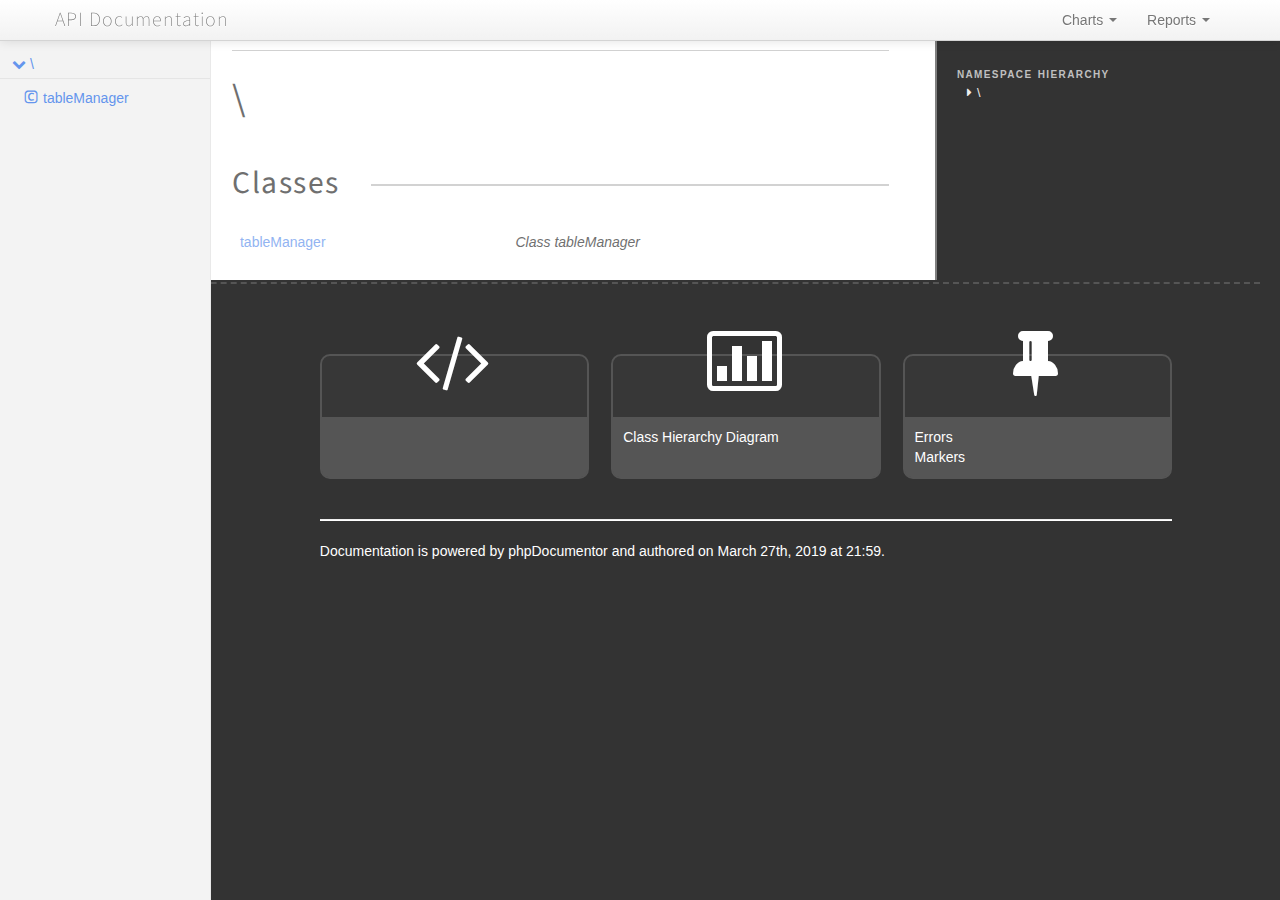
<file: phpdoc/index.html>
<!DOCTYPE html>
<html lang="en">
<head>
    <meta name="viewport" content="width=device-width, initial-scale=1.0, maximum-scale=1.0, user-scalable=0"/>
    <meta charset="utf-8"/>
    <title>API Documentation</title>
    <meta name="author" content=""/>
    <meta name="description" content=""/>

    <link href="css/bootstrap-combined.no-icons.min.css" rel="stylesheet">
    <link href="css/font-awesome.min.css" rel="stylesheet">
    <link href="css/prism.css" rel="stylesheet" media="all"/>
    <link href="css/template.css" rel="stylesheet" media="all"/>
    
    <!--[if lt IE 9]>
    <script src="js/html5.js"></script>
    <![endif]-->
    <script src="js/jquery-1.11.0.min.js"></script>
    <script src="js/ui/1.10.4/jquery-ui.min.js"></script>
    <script src="js/bootstrap.min.js"></script>
    <script src="js/jquery.smooth-scroll.js"></script>
    <script src="js/prism.min.js"></script>
    <!-- TODO: Add http://jscrollpane.kelvinluck.com/ to style the scrollbars for browsers not using webkit-->
    
    <link rel="shortcut icon" href="images/favicon.ico"/>
    <link rel="apple-touch-icon" href="images/apple-touch-icon.png"/>
    <link rel="apple-touch-icon" sizes="72x72" href="images/apple-touch-icon-72x72.png"/>
    <link rel="apple-touch-icon" sizes="114x114" href="images/apple-touch-icon-114x114.png"/>
</head>
<body>

<div class="navbar navbar-fixed-top">
    <div class="navbar-inner">
        <div class="container">
            <a class="btn btn-navbar" data-toggle="collapse" data-target=".nav-collapse">
                <i class="icon-ellipsis-vertical"></i>
            </a>
            <a class="brand" href="index.html">API Documentation</a>

            <div class="nav-collapse">
                <ul class="nav pull-right">
                                        <li class="dropdown" id="charts-menu">
                        <a href="#" class="dropdown-toggle" data-toggle="dropdown">
                            Charts <b class="caret"></b>
                        </a>
                        <ul class="dropdown-menu">
                            <li>
                                <a href="graphs/class.html">
                                    <i class="icon-list-alt"></i>&#160;Class hierarchy diagram
                                </a>
                            </li>
                        </ul>
                    </li>
                    <li class="dropdown" id="reports-menu">
                        <a href="#" class="dropdown-toggle" data-toggle="dropdown">
                            Reports <b class="caret"></b>
                        </a>
                        <ul class="dropdown-menu">
                            <li>
                                <a href="reports/errors.html">
                                                                                                                                                                                        <i class="icon-list-alt"></i>&#160;Errors <span class="label label-info pull-right">0</span>
                                </a>
                            </li>
                            <li>
                                <a href="reports/markers.html">
                                                                                                                                                                                        <i class="icon-list-alt"></i>&#160;Markers <span class="label label-info pull-right">0</span>
                                </a>
                            </li>
                            <li>
                                <a href="reports/deprecated.html">
                                                                                                            <i class="icon-list-alt"></i>&#160;Deprecated <span class="label label-info pull-right">0</span>
                                </a>
                            </li>
                        </ul>
                    </li>
                </ul>
            </div>
        </div>
    </div>
    <!--<div class="go_to_top">-->
    <!--<a href="#___" style="color: inherit">Back to top&#160;&#160;<i class="icon-upload icon-white"></i></a>-->
    <!--</div>-->
</div>

<div id="___" class="container-fluid">
        <section class="row-fluid">
        <div class="span2 sidebar">
                                <div class="accordion" style="margin-bottom: 0">
        <div class="accordion-group">
            <div class="accordion-heading">
                                    <a class="accordion-toggle " data-toggle="collapse" data-target="#namespace-339719633"></a>
                                <a href="namespaces/default.html" style="margin-left: 30px; padding-left: 0">\</a>
            </div>
            <div id="namespace-339719633" class="accordion-body collapse in">
                <div class="accordion-inner">

                    
                    <ul>
                                                                                                    <li class="class"><a href="classes/tableManager.html">tableManager</a></li>
                                            </ul>
                </div>
            </div>
        </div>
    </div>

        </div>
    </section>
    <section class="row-fluid">
        <div class="span10 offset2">
            <div class="row-fluid">
                <div class="span8 content namespace">
                    <nav>
                                                
                                            </nav>
                    <h1><small></small>\</h1>

                    
                    
                    
                                        <h2>Classes</h2>
                    <table class="table table-hover">
                                            <tr>
                            <td><a href="classes/tableManager.html">tableManager</a></td>
                            <td><em>Class tableManager</em></td>
                        </tr>
                                        </table>
                                    </div>

                <aside class="span4 detailsbar">
                    <dl>
                        <dt>Namespace hierarchy</dt>
                        <dd class="hierarchy">
                                                                                                                                                <div class="namespace-wrapper">\</div>
                        </dd>
                    </dl>
                </aside>
            </div>

            
            
        </div>
    </section>

    <footer class="row-fluid">
        <section class="span10 offset2">
            <section class="row-fluid">
                <section class="span10 offset1">
                    <section class="row-fluid footer-sections">
                        <section class="span4">
                                                        <h1><i class="icon-code"></i></h1>
                            <div>
                                <ul>
                                                                    </ul>
                            </div>
                        </section>
                        <section class="span4">
                                                        <h1><i class="icon-bar-chart"></i></h1>
                            <div>
                                <ul>
                                    <li><a href="graphs/class.html">Class Hierarchy Diagram</a></li>
                                </ul>
                            </div>
                        </section>
                        <section class="span4">
                                                        <h1><i class="icon-pushpin"></i></h1>
                            <div>
                                <ul>
                                    <li><a href="reports/errors.html">Errors</a></li>
                                    <li><a href="reports/markers.html">Markers</a></li>
                                </ul>
                            </div>
                        </section>
                    </section>
                </section>
            </section>
            <section class="row-fluid">
                <section class="span10 offset1">
                    <hr />
                    Documentation is powered by <a href="http://www.phpdoc.org/">phpDocumentor </a> and authored
                    on March 27th, 2019 at 21:59.
                </section>
            </section>
        </section>
    </footer>
</div>

</body>
</html>
</file>
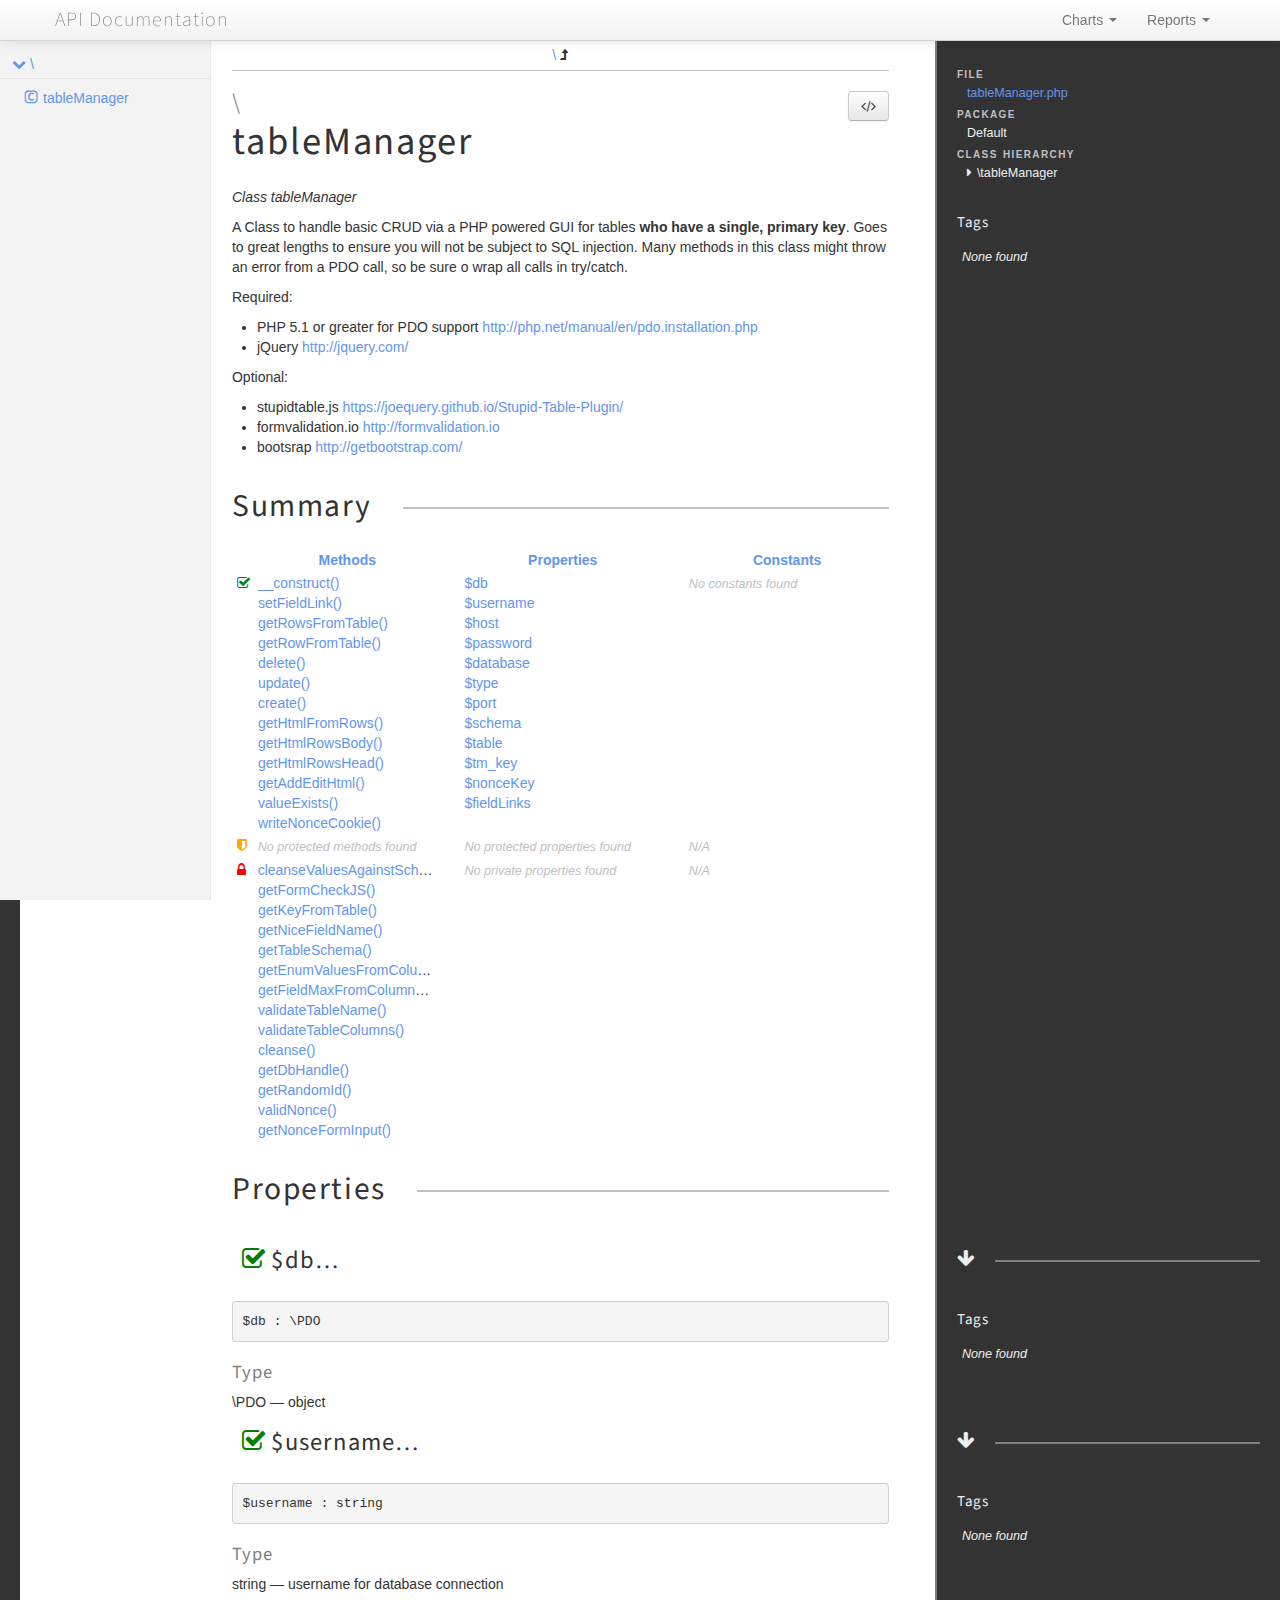
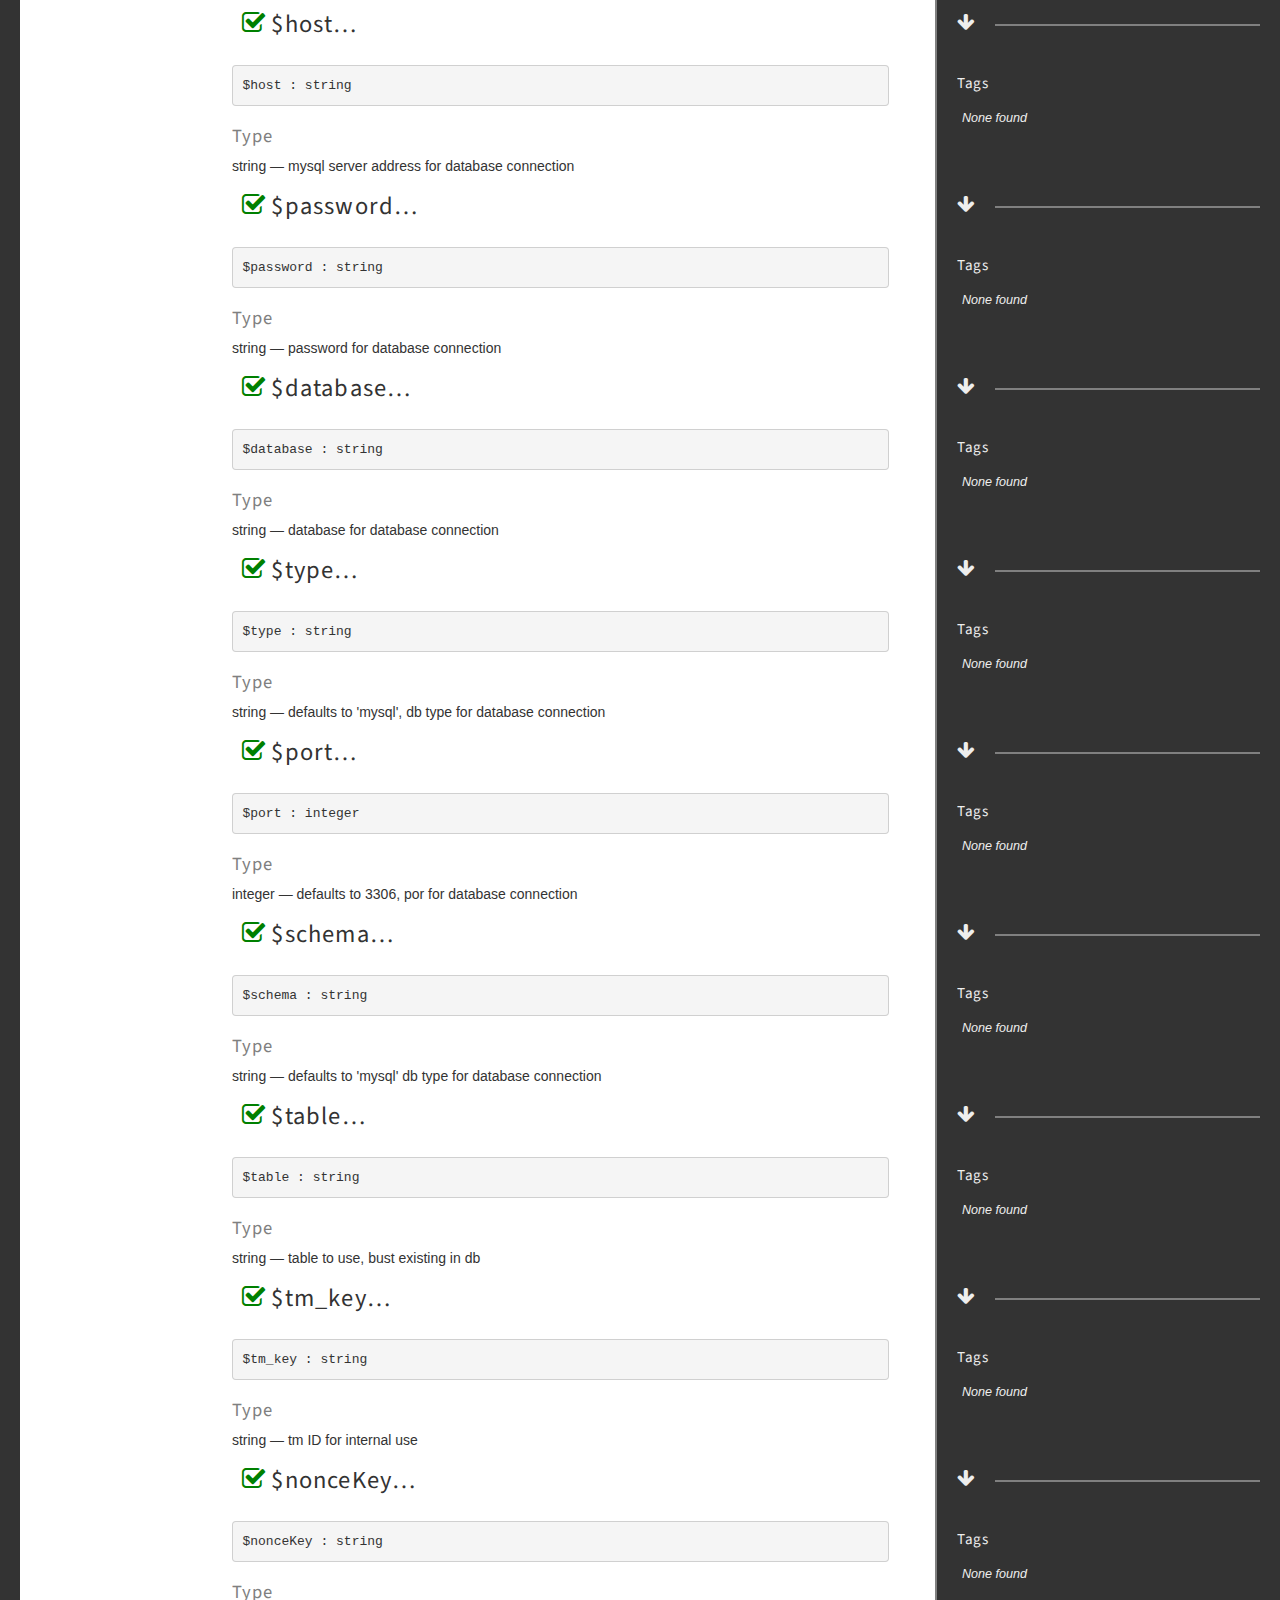
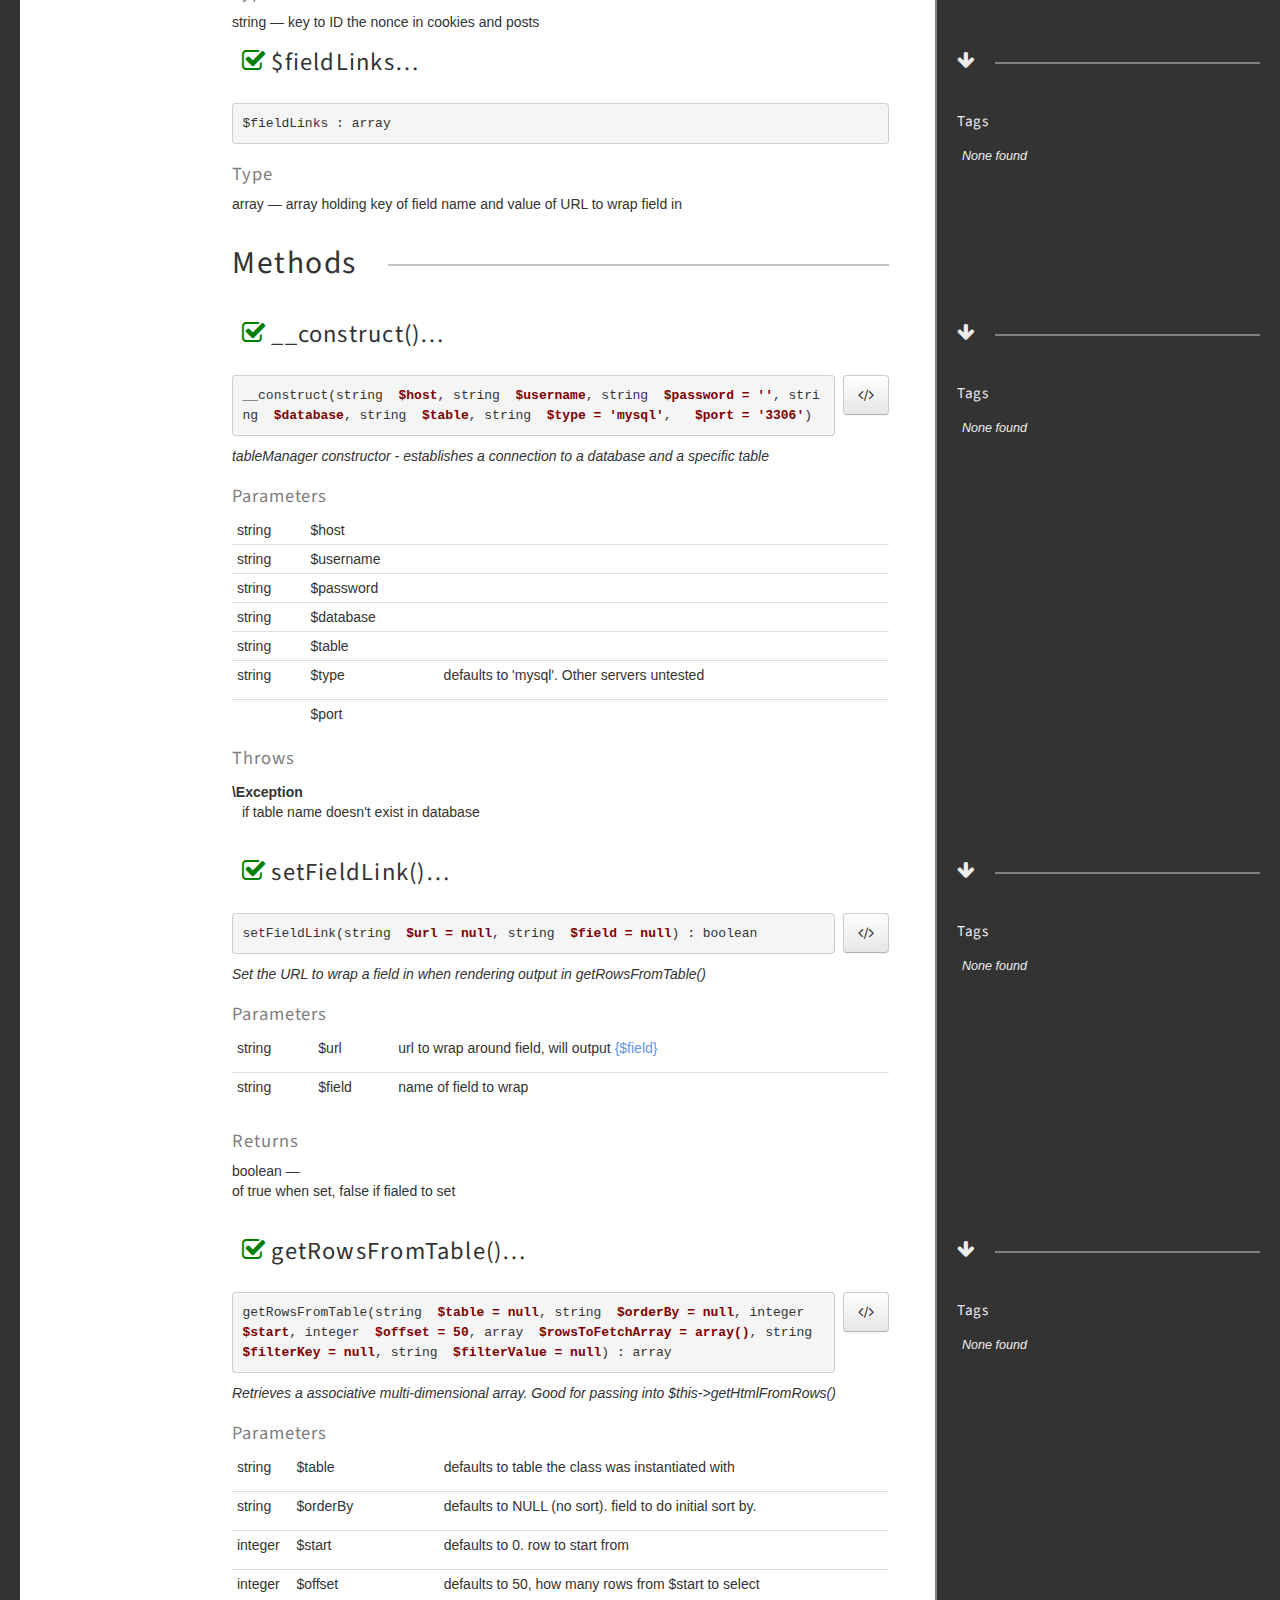
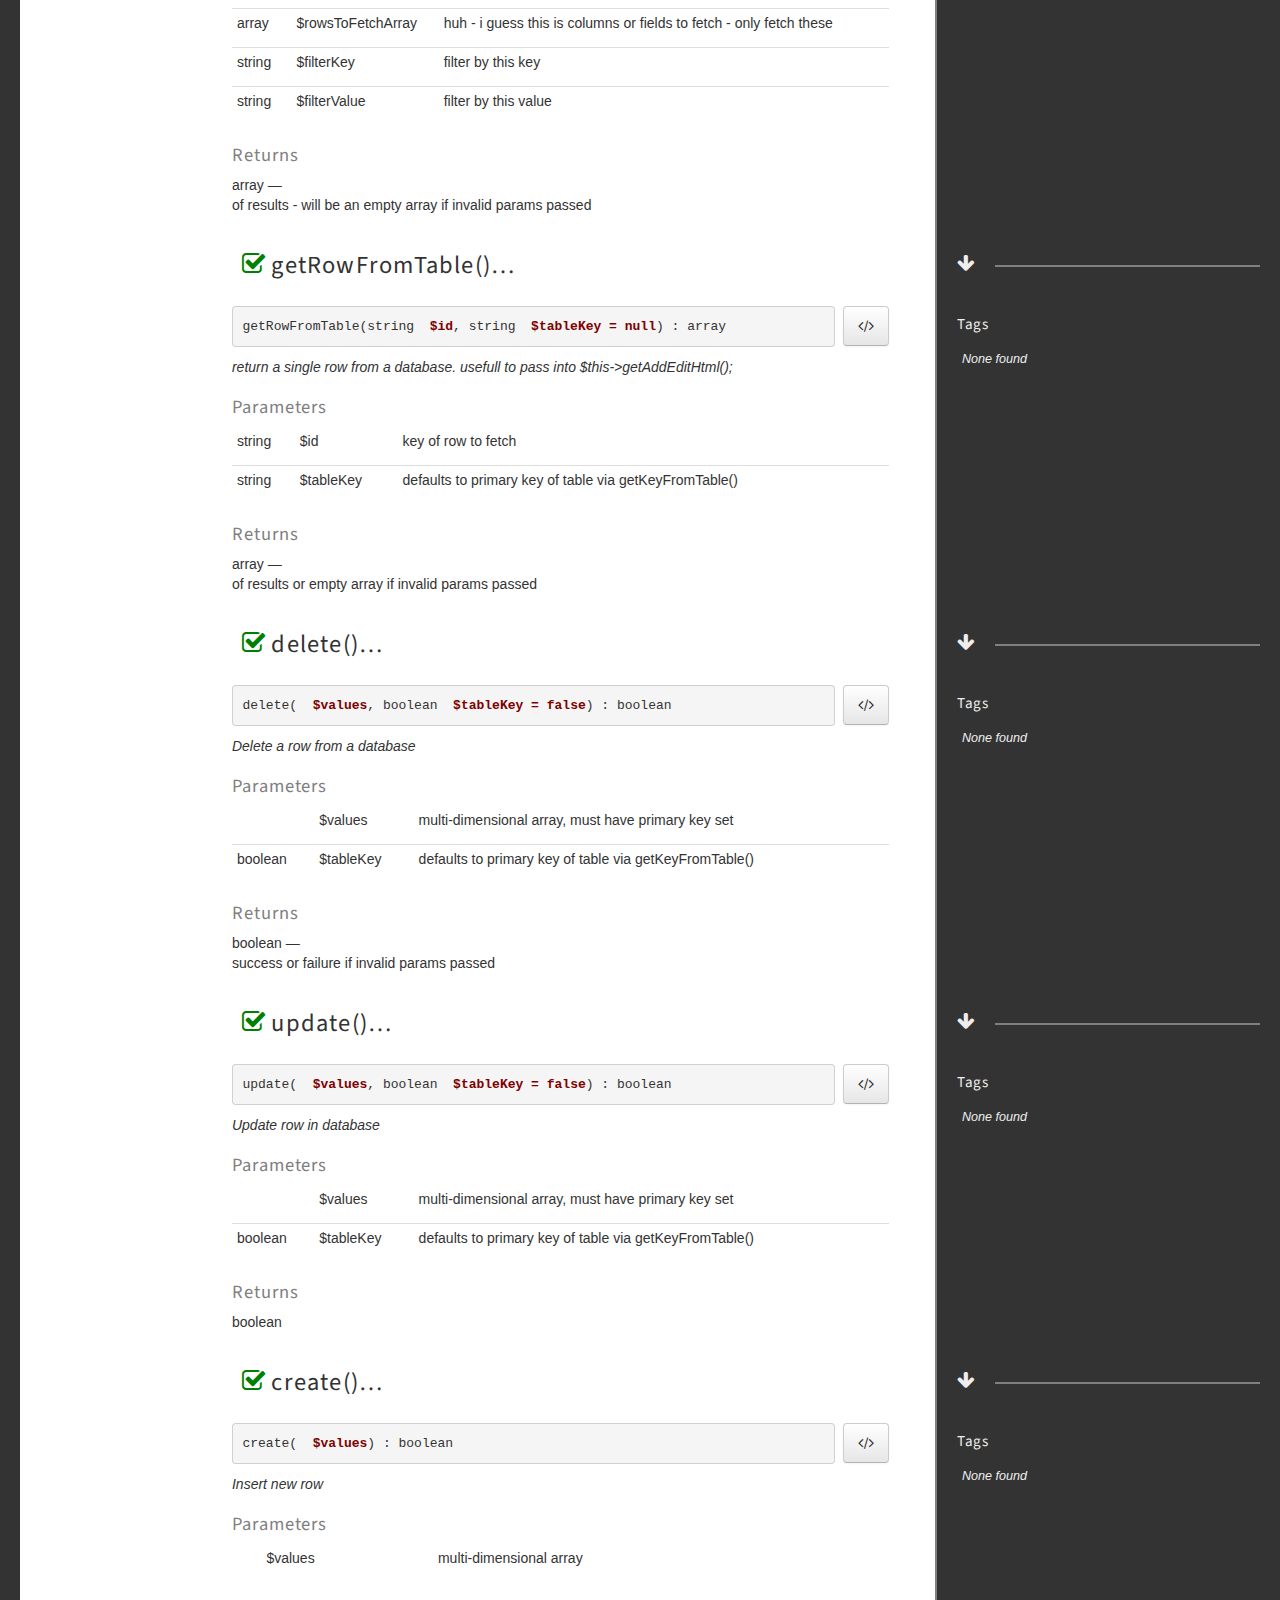
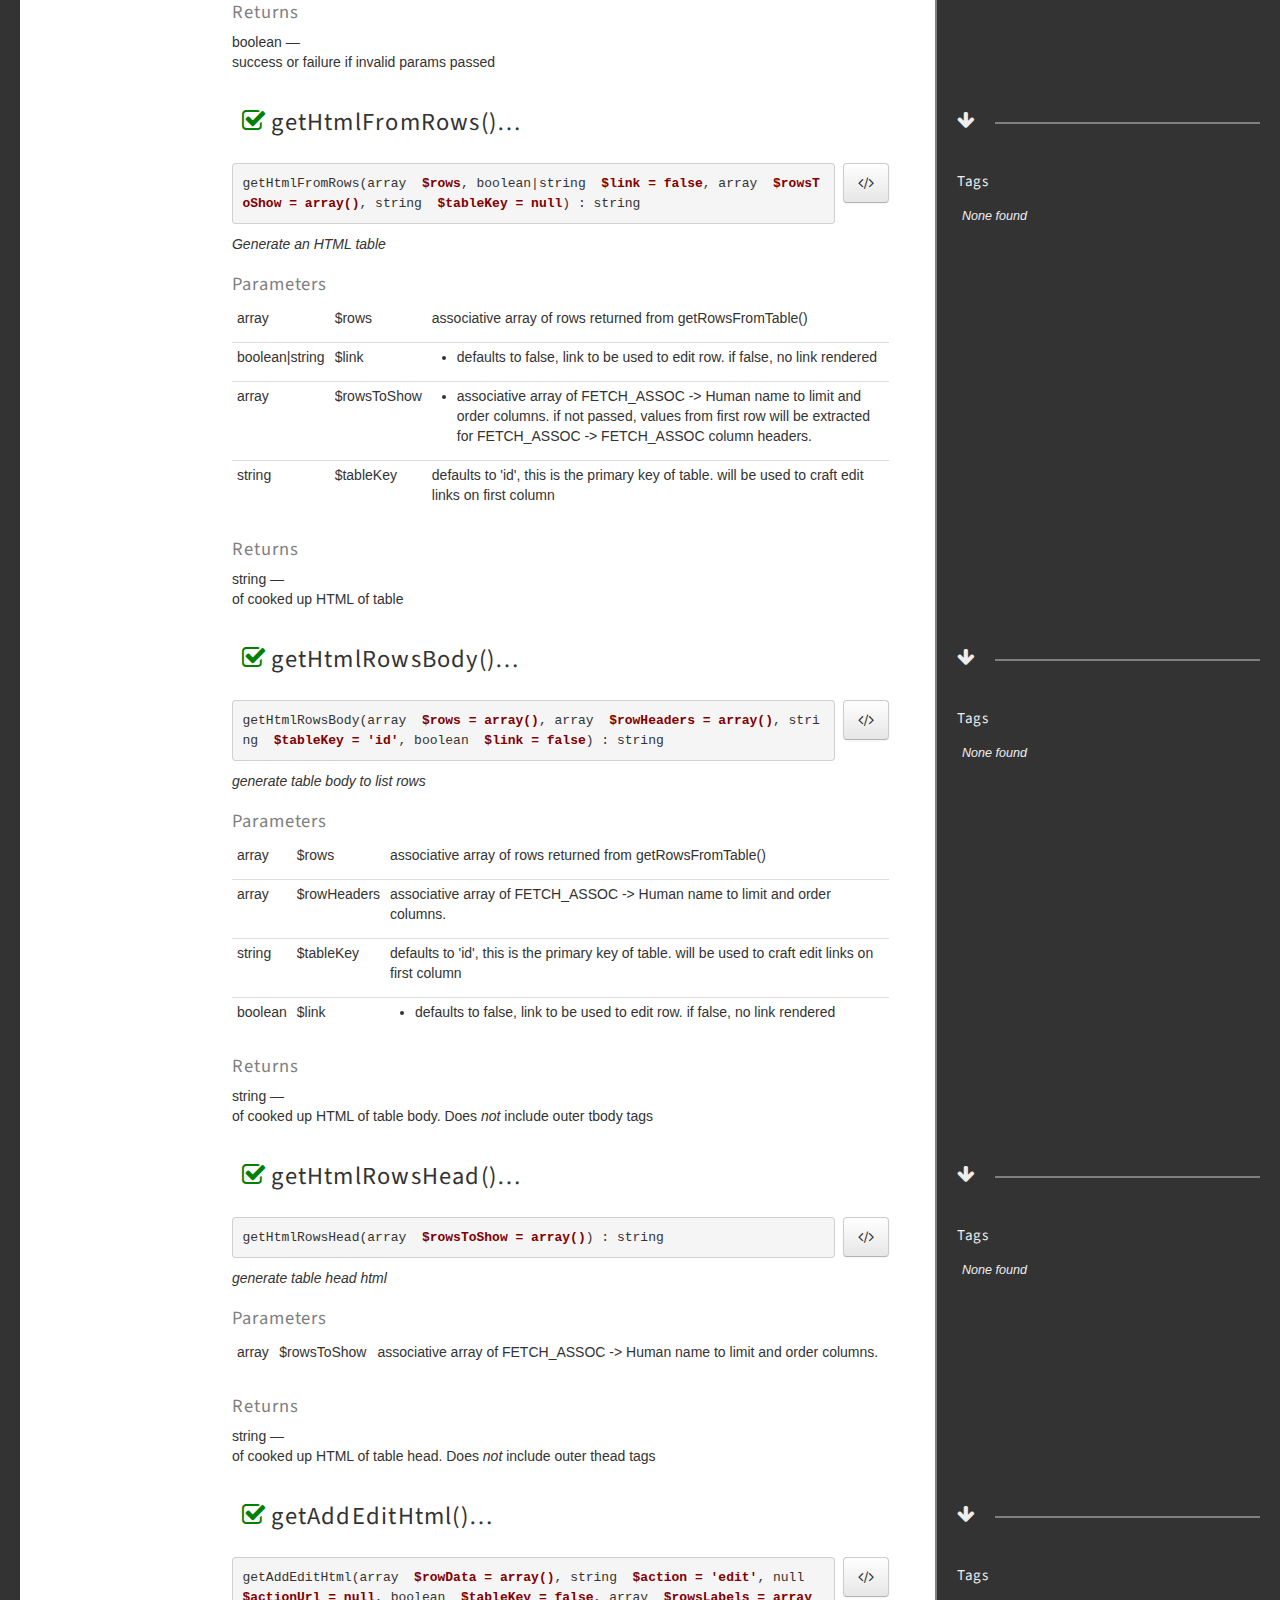
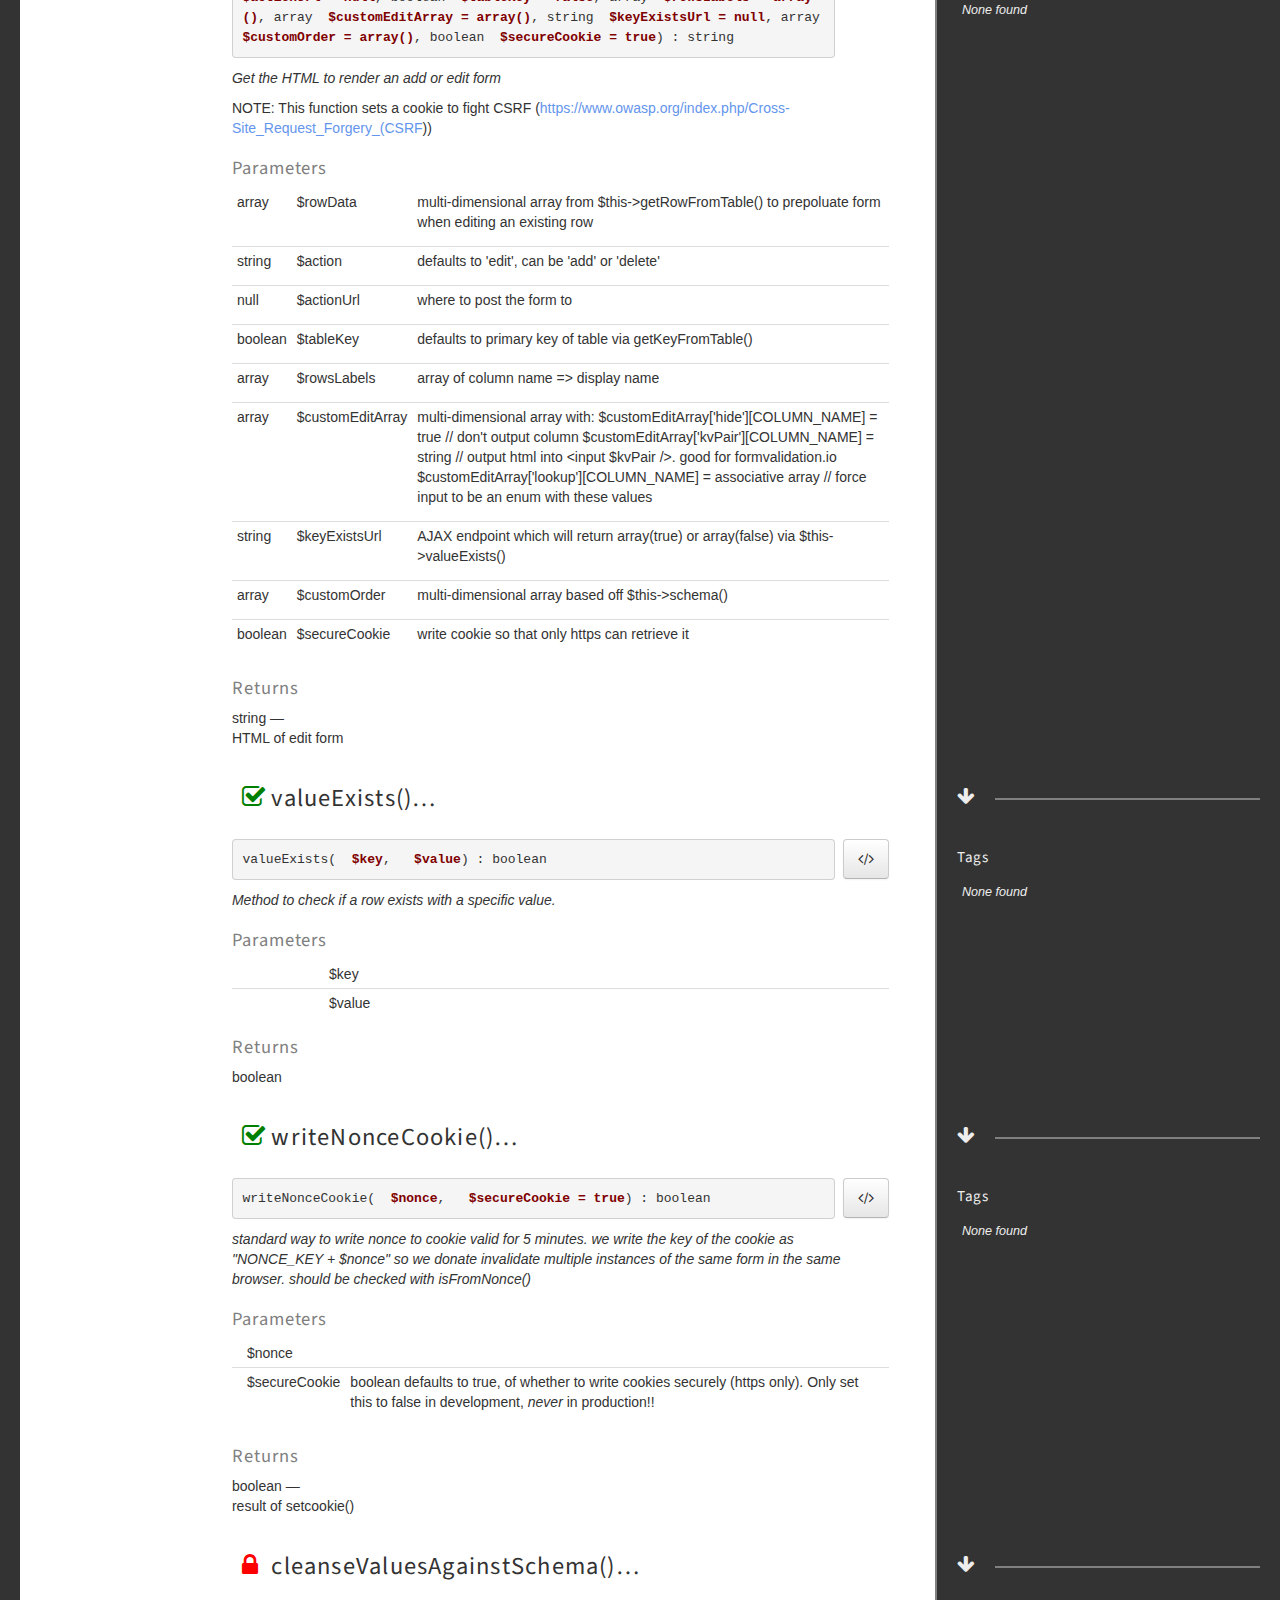
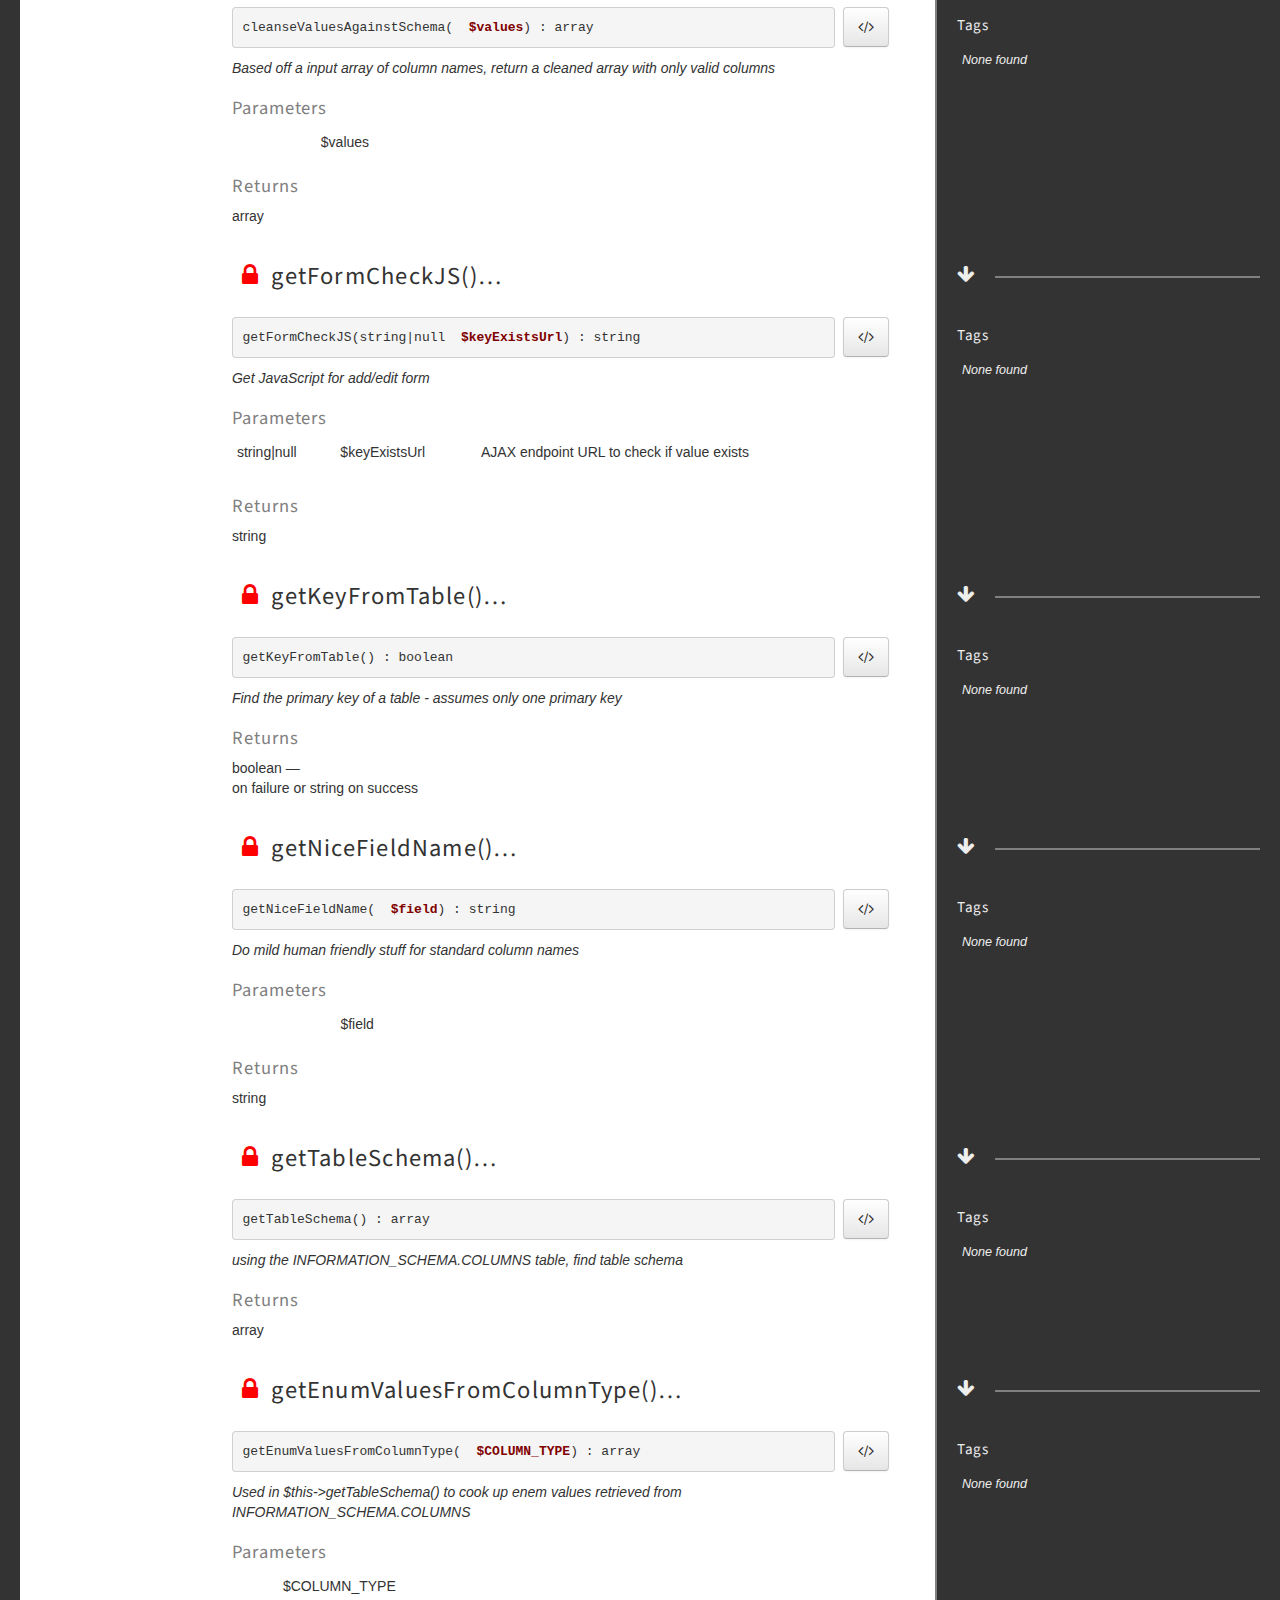
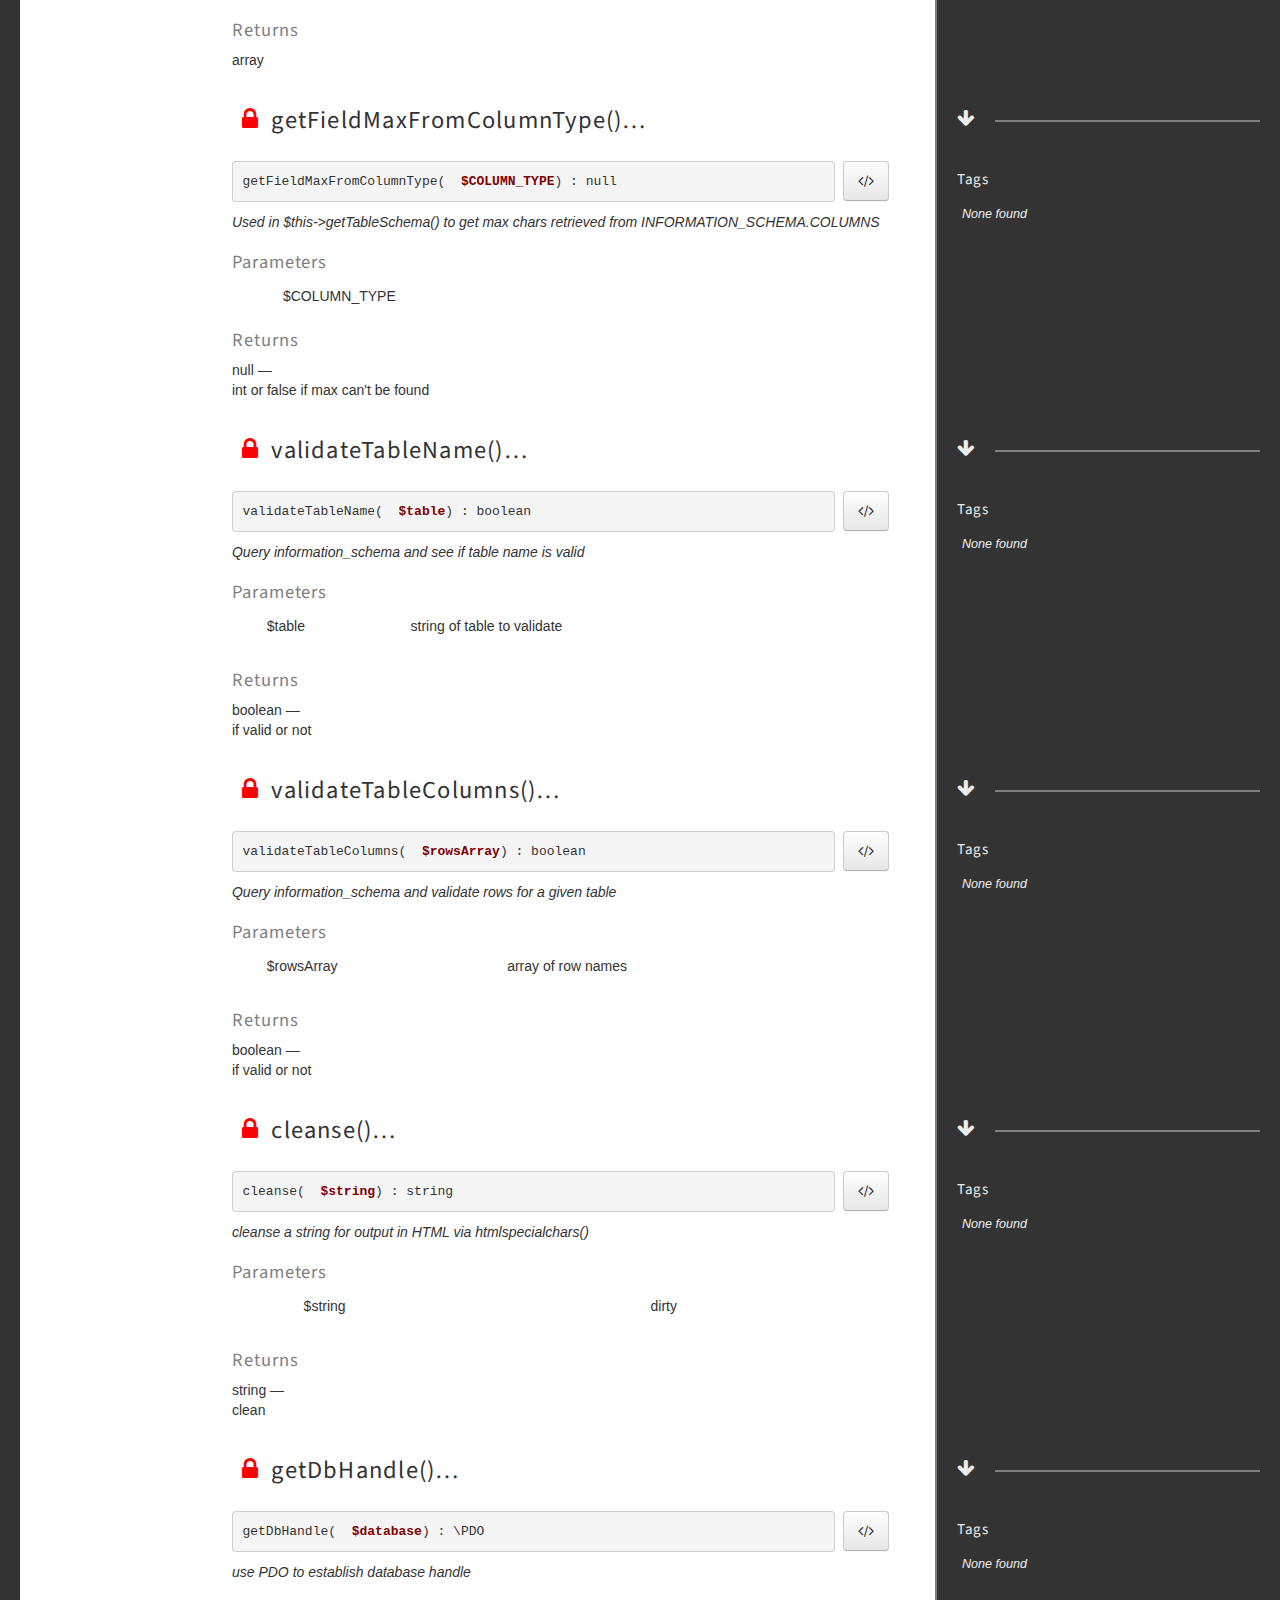
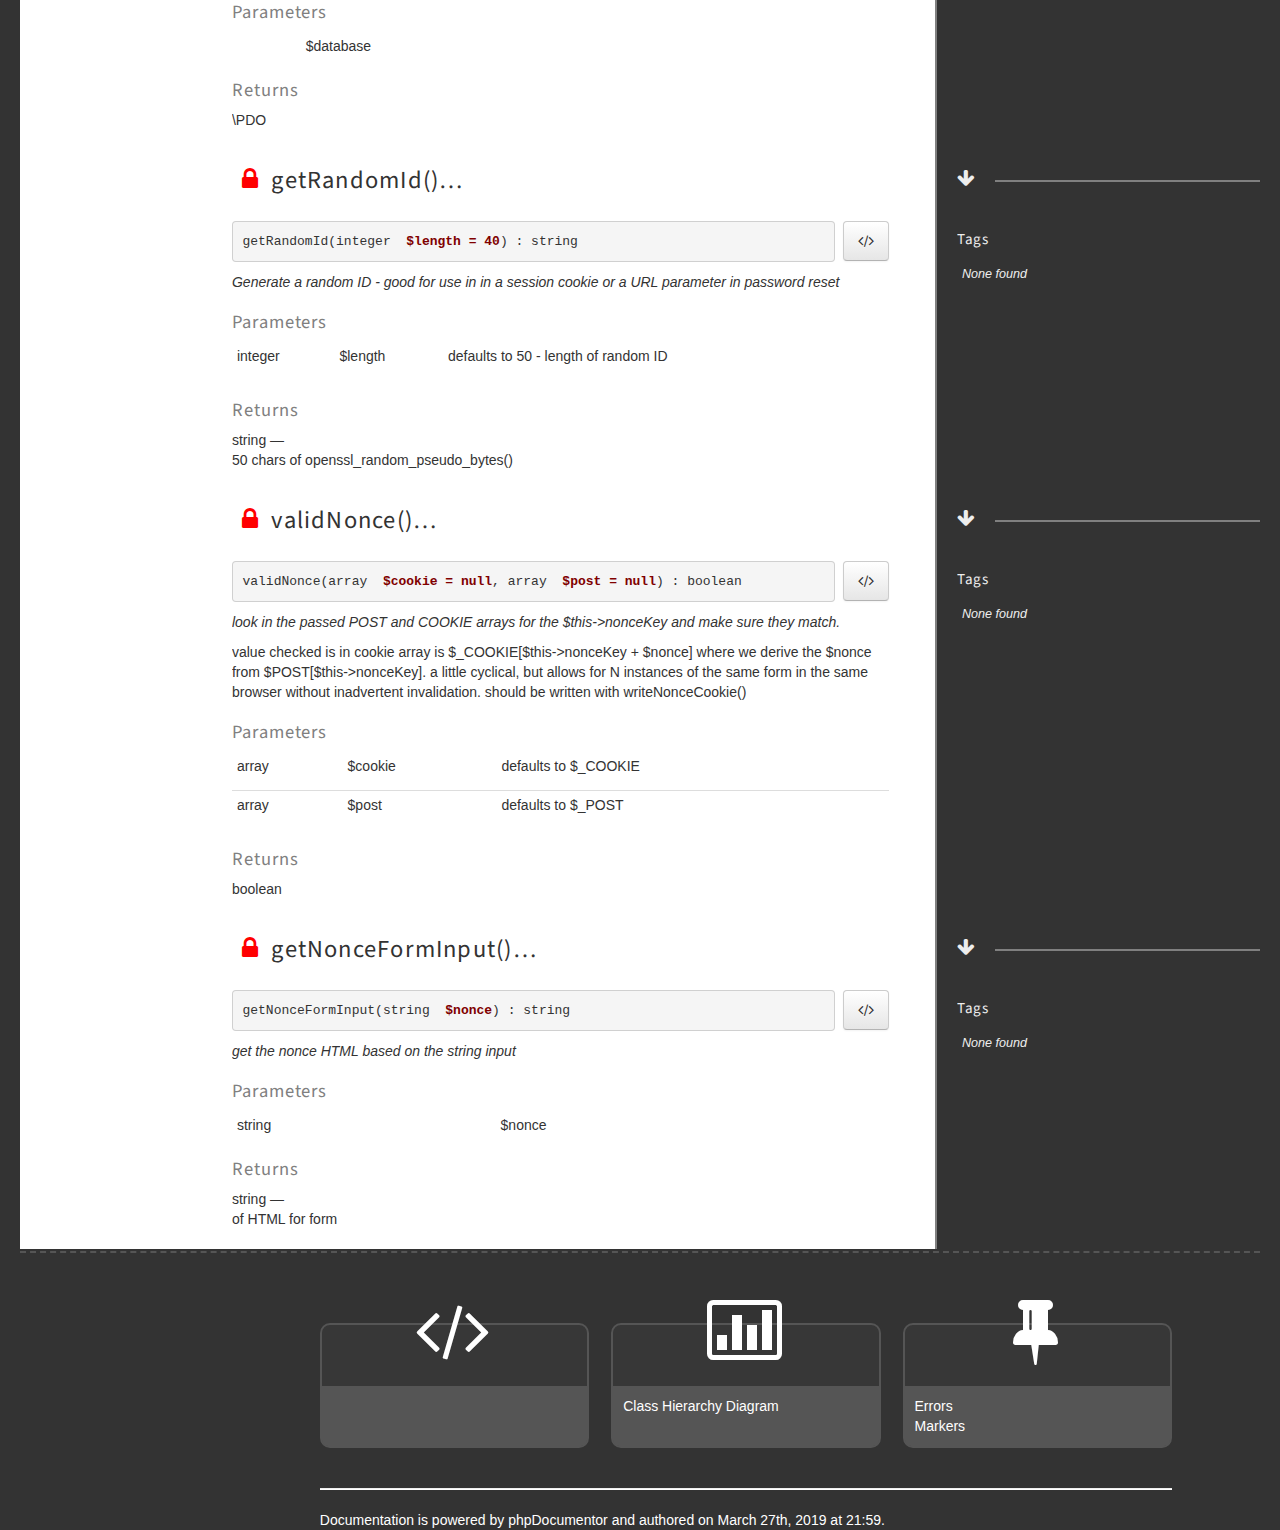
<file: phpdoc/classes/tableManager.html>
<!DOCTYPE html>
<html lang="en">
<head>
    <meta name="viewport" content="width=device-width, initial-scale=1.0, maximum-scale=1.0, user-scalable=0"/>
    <meta charset="utf-8"/>
    <title>API Documentation</title>
    <meta name="author" content=""/>
    <meta name="description" content=""/>

    <link href="../css/bootstrap-combined.no-icons.min.css" rel="stylesheet">
    <link href="../css/font-awesome.min.css" rel="stylesheet">
    <link href="../css/prism.css" rel="stylesheet" media="all"/>
    <link href="../css/template.css" rel="stylesheet" media="all"/>
    
    <!--[if lt IE 9]>
    <script src="../js/html5.js"></script>
    <![endif]-->
    <script src="../js/jquery-1.11.0.min.js"></script>
    <script src="../js/ui/1.10.4/jquery-ui.min.js"></script>
    <script src="../js/bootstrap.min.js"></script>
    <script src="../js/jquery.smooth-scroll.js"></script>
    <script src="../js/prism.min.js"></script>
    <!-- TODO: Add http://jscrollpane.kelvinluck.com/ to style the scrollbars for browsers not using webkit-->
    <script type="text/javascript">
    function loadExternalCodeSnippets() {
        Array.prototype.slice.call(document.querySelectorAll('pre[data-src]')).forEach(function (pre) {
            var src = pre.getAttribute('data-src');
            var extension = (src.match(/\.(\w+)$/) || [, ''])[1];
            var language = 'php';

            var code = document.createElement('code');
            code.className = 'language-' + language;

            pre.textContent = '';

            code.textContent = 'Loading…';

            pre.appendChild(code);

            var xhr = new XMLHttpRequest();

            xhr.open('GET', src, true);

            xhr.onreadystatechange = function () {
                if (xhr.readyState == 4) {

                    if (xhr.status < 400 && xhr.responseText) {
                        code.textContent = xhr.responseText;

                        Prism.highlightElement(code);
                    }
                    else if (xhr.status >= 400) {
                        code.textContent = '✖ Error ' + xhr.status + ' while fetching file: ' + xhr.statusText;
                    }
                    else {
                        code.textContent = '✖ Error: File does not exist or is empty';
                    }
                }
            };

            xhr.send(null);
        });
    }

    $(document).ready(function(){
        loadExternalCodeSnippets();
    });
    $('#source-view').on('shown', function () {
        loadExternalCodeSnippets();
    })
</script>

    <link rel="shortcut icon" href="../images/favicon.ico"/>
    <link rel="apple-touch-icon" href="../images/apple-touch-icon.png"/>
    <link rel="apple-touch-icon" sizes="72x72" href="../images/apple-touch-icon-72x72.png"/>
    <link rel="apple-touch-icon" sizes="114x114" href="../images/apple-touch-icon-114x114.png"/>
</head>
<body>

<div class="navbar navbar-fixed-top">
    <div class="navbar-inner">
        <div class="container">
            <a class="btn btn-navbar" data-toggle="collapse" data-target=".nav-collapse">
                <i class="icon-ellipsis-vertical"></i>
            </a>
            <a class="brand" href="../index.html">API Documentation</a>

            <div class="nav-collapse">
                <ul class="nav pull-right">
                                        <li class="dropdown" id="charts-menu">
                        <a href="#" class="dropdown-toggle" data-toggle="dropdown">
                            Charts <b class="caret"></b>
                        </a>
                        <ul class="dropdown-menu">
                            <li>
                                <a href="../graphs/class.html">
                                    <i class="icon-list-alt"></i>&#160;Class hierarchy diagram
                                </a>
                            </li>
                        </ul>
                    </li>
                    <li class="dropdown" id="reports-menu">
                        <a href="#" class="dropdown-toggle" data-toggle="dropdown">
                            Reports <b class="caret"></b>
                        </a>
                        <ul class="dropdown-menu">
                            <li>
                                <a href="../reports/errors.html">
                                                                                                                                                                                        <i class="icon-list-alt"></i>&#160;Errors <span class="label label-info pull-right">0</span>
                                </a>
                            </li>
                            <li>
                                <a href="../reports/markers.html">
                                                                                                                                                                                        <i class="icon-list-alt"></i>&#160;Markers <span class="label label-info pull-right">0</span>
                                </a>
                            </li>
                            <li>
                                <a href="../reports/deprecated.html">
                                                                                                            <i class="icon-list-alt"></i>&#160;Deprecated <span class="label label-info pull-right">0</span>
                                </a>
                            </li>
                        </ul>
                    </li>
                </ul>
            </div>
        </div>
    </div>
    <!--<div class="go_to_top">-->
    <!--<a href="#___" style="color: inherit">Back to top&#160;&#160;<i class="icon-upload icon-white"></i></a>-->
    <!--</div>-->
</div>

<div id="___" class="container-fluid">
        <section class="row-fluid">
        <div class="span2 sidebar">
                                <div class="accordion" style="margin-bottom: 0">
        <div class="accordion-group">
            <div class="accordion-heading">
                                    <a class="accordion-toggle " data-toggle="collapse" data-target="#namespace-422075637"></a>
                                <a href="../namespaces/default.html" style="margin-left: 30px; padding-left: 0">\</a>
            </div>
            <div id="namespace-422075637" class="accordion-body collapse in">
                <div class="accordion-inner">

                    
                    <ul>
                                                                                                    <li class="class"><a href="../classes/tableManager.html">tableManager</a></li>
                                            </ul>
                </div>
            </div>
        </div>
    </div>

        </div>
    </section>
    <section class="row-fluid">
        <div class="span10 offset2">
            <div class="row-fluid">
                <div class="span8 content class">
                    <nav>
                                                <a href="../namespaces/default.html">\</a> <i class="icon-level-up"></i>
                                            </nav>
                    <a href="#source-view" role="button" class="pull-right btn" data-toggle="modal"><i class="icon-code"></i></a>

                    <h1><small>\</small>tableManager</h1>
                    <p><em>Class tableManager</em></p>
                    <p>A Class to handle basic CRUD via a PHP powered GUI for tables <strong>who have a single, primary key</strong>.
Goes to great lengths to ensure you will not be subject to SQL injection.
Many methods in this class might throw an error from a PDO call, so be sure o wrap
all calls in try/catch.</p>
<p>Required:</p>
<ul>
<li>PHP 5.1 or greater for PDO support <a href="http://php.net/manual/en/pdo.installation.php">http://php.net/manual/en/pdo.installation.php</a></li>
<li>jQuery <a href="http://jquery.com/">http://jquery.com/</a></li>
</ul>
<p>Optional:</p>
<ul>
<li>stupidtable.js <a href="https://joequery.github.io/Stupid-Table-Plugin/">https://joequery.github.io/Stupid-Table-Plugin/</a></li>
<li>formvalidation.io <a href="http://formvalidation.io">http://formvalidation.io</a></li>
<li>bootsrap <a href="http://getbootstrap.com/">http://getbootstrap.com/</a></li>
</ul>
                    
                                        
                    <section id="summary">
                        <h2>Summary</h2>
                        <section class="row-fluid heading">
                            <section class="span4">
                                <a href="#methods">Methods</a>
                            </section>
                            <section class="span4">
                                <a href="#properties">Properties</a>
                            </section>
                            <section class="span4">
                                <a href="#constants">Constants</a>
                            </section>
                        </section>
                        <section class="row-fluid public">
                            <section class="span4">
                                                                    <a href="../classes/tableManager.html#method___construct" class="">__construct()</a><br />
                                                                    <a href="../classes/tableManager.html#method_setFieldLink" class="">setFieldLink()</a><br />
                                                                    <a href="../classes/tableManager.html#method_getRowsFromTable" class="">getRowsFromTable()</a><br />
                                                                    <a href="../classes/tableManager.html#method_getRowFromTable" class="">getRowFromTable()</a><br />
                                                                    <a href="../classes/tableManager.html#method_delete" class="">delete()</a><br />
                                                                    <a href="../classes/tableManager.html#method_update" class="">update()</a><br />
                                                                    <a href="../classes/tableManager.html#method_create" class="">create()</a><br />
                                                                    <a href="../classes/tableManager.html#method_getHtmlFromRows" class="">getHtmlFromRows()</a><br />
                                                                    <a href="../classes/tableManager.html#method_getHtmlRowsBody" class="">getHtmlRowsBody()</a><br />
                                                                    <a href="../classes/tableManager.html#method_getHtmlRowsHead" class="">getHtmlRowsHead()</a><br />
                                                                    <a href="../classes/tableManager.html#method_getAddEditHtml" class="">getAddEditHtml()</a><br />
                                                                    <a href="../classes/tableManager.html#method_valueExists" class="">valueExists()</a><br />
                                                                    <a href="../classes/tableManager.html#method_writeNonceCookie" class="">writeNonceCookie()</a><br />
                                                            </section>
                            <section class="span4">
                                                                    <a href="../classes/tableManager.html#property_db" class="">$db</a><br />
                                                                    <a href="../classes/tableManager.html#property_username" class="">$username</a><br />
                                                                    <a href="../classes/tableManager.html#property_host" class="">$host</a><br />
                                                                    <a href="../classes/tableManager.html#property_password" class="">$password</a><br />
                                                                    <a href="../classes/tableManager.html#property_database" class="">$database</a><br />
                                                                    <a href="../classes/tableManager.html#property_type" class="">$type</a><br />
                                                                    <a href="../classes/tableManager.html#property_port" class="">$port</a><br />
                                                                    <a href="../classes/tableManager.html#property_schema" class="">$schema</a><br />
                                                                    <a href="../classes/tableManager.html#property_table" class="">$table</a><br />
                                                                    <a href="../classes/tableManager.html#property_tm_key" class="">$tm_key</a><br />
                                                                    <a href="../classes/tableManager.html#property_nonceKey" class="">$nonceKey</a><br />
                                                                    <a href="../classes/tableManager.html#property_fieldLinks" class="">$fieldLinks</a><br />
                                                            </section>
                            <section class="span4">
                                                                    <em>No constants found</em>
                                                            </section>
                        </section>
                        <section class="row-fluid protected">
                            <section class="span4">
                                                                    <em>No protected methods found</em>
                                                            </section>
                            <section class="span4">
                                                                    <em>No protected properties found</em>
                                                            </section>
                            <section class="span4">
                                <em>N/A</em>
                            </section>
                        </section>
                        <section class="row-fluid private">
                            <section class="span4">
                                                                    <a href="../classes/tableManager.html#method_cleanseValuesAgainstSchema" class="">cleanseValuesAgainstSchema()</a><br />
                                                                    <a href="../classes/tableManager.html#method_getFormCheckJS" class="">getFormCheckJS()</a><br />
                                                                    <a href="../classes/tableManager.html#method_getKeyFromTable" class="">getKeyFromTable()</a><br />
                                                                    <a href="../classes/tableManager.html#method_getNiceFieldName" class="">getNiceFieldName()</a><br />
                                                                    <a href="../classes/tableManager.html#method_getTableSchema" class="">getTableSchema()</a><br />
                                                                    <a href="../classes/tableManager.html#method_getEnumValuesFromColumnType" class="">getEnumValuesFromColumnType()</a><br />
                                                                    <a href="../classes/tableManager.html#method_getFieldMaxFromColumnType" class="">getFieldMaxFromColumnType()</a><br />
                                                                    <a href="../classes/tableManager.html#method_validateTableName" class="">validateTableName()</a><br />
                                                                    <a href="../classes/tableManager.html#method_validateTableColumns" class="">validateTableColumns()</a><br />
                                                                    <a href="../classes/tableManager.html#method_cleanse" class="">cleanse()</a><br />
                                                                    <a href="../classes/tableManager.html#method_getDbHandle" class="">getDbHandle()</a><br />
                                                                    <a href="../classes/tableManager.html#method_getRandomId" class="">getRandomId()</a><br />
                                                                    <a href="../classes/tableManager.html#method_validNonce" class="">validNonce()</a><br />
                                                                    <a href="../classes/tableManager.html#method_getNonceFormInput" class="">getNonceFormInput()</a><br />
                                                            </section>
                            <section class="span4">
                                                                    <em>No private properties found</em>
                                                            </section>
                            <section class="span4">
                                <em>N/A</em>
                            </section>
                        </section>
                    </section>
                </div>
                <aside class="span4 detailsbar">
                                        
                    
                    <dl>
                        <dt>File</dt>
                            <dd><a href="../files/tableManager.html"><div class="path-wrapper">tableManager.php</div></a></dd>
                                                <dt>Package</dt>
                            <dd><div class="namespace-wrapper">Default</div></dd>
                                                <dt>Class hierarchy</dt>
                            <dd class="hierarchy">
                                                                                                                                                                    <div class="namespace-wrapper">\tableManager</div>
                            </dd>

                        
                        
                        
                        
                                                                        </dl>
                    <h2>Tags</h2>
                    <table class="table table-condensed">
                                            <tr><td colspan="2"><em>None found</em></td></tr>
                                        </table>
                </aside>
            </div>

                        
                                    <a id="properties" name="properties"></a>
            <div class="row-fluid">
                <div class="span8 content class">
                    <h2>Properties</h2>
                </div>
                <aside class="span4 detailsbar"></aside>
            </div>

                                    <div class="row-fluid">
        <div class="span8 content class">
            <a id="property_db" name="property_db" class="anchor"></a>
            <article class="property">
                <h3 class="public ">$db</h3>
                <pre class="signature">$db : \PDO</pre>
                <p><em></em></p>
                

                                <h4>Type</h4>
                \PDO
                &mdash; object                            </article>
        </div>
        <aside class="span4 detailsbar">
            <h1><i class="icon-arrow-down"></i></h1>
                        <dl>
                                                            </dl>
            <h2>Tags</h2>
            <table class="table table-condensed">
                                    <tr><td colspan="2"><em>None found</em></td></tr>
                            </table>
        </aside>
    </div>

                                    <div class="row-fluid">
        <div class="span8 content class">
            <a id="property_username" name="property_username" class="anchor"></a>
            <article class="property">
                <h3 class="public ">$username</h3>
                <pre class="signature">$username : string</pre>
                <p><em></em></p>
                

                                <h4>Type</h4>
                string
                &mdash; username for database connection                            </article>
        </div>
        <aside class="span4 detailsbar">
            <h1><i class="icon-arrow-down"></i></h1>
                        <dl>
                                                            </dl>
            <h2>Tags</h2>
            <table class="table table-condensed">
                                    <tr><td colspan="2"><em>None found</em></td></tr>
                            </table>
        </aside>
    </div>

                                    <div class="row-fluid">
        <div class="span8 content class">
            <a id="property_host" name="property_host" class="anchor"></a>
            <article class="property">
                <h3 class="public ">$host</h3>
                <pre class="signature">$host : string</pre>
                <p><em></em></p>
                

                                <h4>Type</h4>
                string
                &mdash; mysql server address for database connection                            </article>
        </div>
        <aside class="span4 detailsbar">
            <h1><i class="icon-arrow-down"></i></h1>
                        <dl>
                                                            </dl>
            <h2>Tags</h2>
            <table class="table table-condensed">
                                    <tr><td colspan="2"><em>None found</em></td></tr>
                            </table>
        </aside>
    </div>

                                    <div class="row-fluid">
        <div class="span8 content class">
            <a id="property_password" name="property_password" class="anchor"></a>
            <article class="property">
                <h3 class="public ">$password</h3>
                <pre class="signature">$password : string</pre>
                <p><em></em></p>
                

                                <h4>Type</h4>
                string
                &mdash; password for database connection                            </article>
        </div>
        <aside class="span4 detailsbar">
            <h1><i class="icon-arrow-down"></i></h1>
                        <dl>
                                                            </dl>
            <h2>Tags</h2>
            <table class="table table-condensed">
                                    <tr><td colspan="2"><em>None found</em></td></tr>
                            </table>
        </aside>
    </div>

                                    <div class="row-fluid">
        <div class="span8 content class">
            <a id="property_database" name="property_database" class="anchor"></a>
            <article class="property">
                <h3 class="public ">$database</h3>
                <pre class="signature">$database : string</pre>
                <p><em></em></p>
                

                                <h4>Type</h4>
                string
                &mdash; database for database connection                            </article>
        </div>
        <aside class="span4 detailsbar">
            <h1><i class="icon-arrow-down"></i></h1>
                        <dl>
                                                            </dl>
            <h2>Tags</h2>
            <table class="table table-condensed">
                                    <tr><td colspan="2"><em>None found</em></td></tr>
                            </table>
        </aside>
    </div>

                                    <div class="row-fluid">
        <div class="span8 content class">
            <a id="property_type" name="property_type" class="anchor"></a>
            <article class="property">
                <h3 class="public ">$type</h3>
                <pre class="signature">$type : string</pre>
                <p><em></em></p>
                

                                <h4>Type</h4>
                string
                &mdash; defaults to &#039;mysql&#039;, db type for database connection                            </article>
        </div>
        <aside class="span4 detailsbar">
            <h1><i class="icon-arrow-down"></i></h1>
                        <dl>
                                                            </dl>
            <h2>Tags</h2>
            <table class="table table-condensed">
                                    <tr><td colspan="2"><em>None found</em></td></tr>
                            </table>
        </aside>
    </div>

                                    <div class="row-fluid">
        <div class="span8 content class">
            <a id="property_port" name="property_port" class="anchor"></a>
            <article class="property">
                <h3 class="public ">$port</h3>
                <pre class="signature">$port : integer</pre>
                <p><em></em></p>
                

                                <h4>Type</h4>
                integer
                &mdash; defaults to 3306, por for database connection                            </article>
        </div>
        <aside class="span4 detailsbar">
            <h1><i class="icon-arrow-down"></i></h1>
                        <dl>
                                                            </dl>
            <h2>Tags</h2>
            <table class="table table-condensed">
                                    <tr><td colspan="2"><em>None found</em></td></tr>
                            </table>
        </aside>
    </div>

                                    <div class="row-fluid">
        <div class="span8 content class">
            <a id="property_schema" name="property_schema" class="anchor"></a>
            <article class="property">
                <h3 class="public ">$schema</h3>
                <pre class="signature">$schema : string</pre>
                <p><em></em></p>
                

                                <h4>Type</h4>
                string
                &mdash; defaults to &#039;mysql&#039; db type for database connection                            </article>
        </div>
        <aside class="span4 detailsbar">
            <h1><i class="icon-arrow-down"></i></h1>
                        <dl>
                                                            </dl>
            <h2>Tags</h2>
            <table class="table table-condensed">
                                    <tr><td colspan="2"><em>None found</em></td></tr>
                            </table>
        </aside>
    </div>

                                    <div class="row-fluid">
        <div class="span8 content class">
            <a id="property_table" name="property_table" class="anchor"></a>
            <article class="property">
                <h3 class="public ">$table</h3>
                <pre class="signature">$table : string</pre>
                <p><em></em></p>
                

                                <h4>Type</h4>
                string
                &mdash; table to use, bust existing in db                            </article>
        </div>
        <aside class="span4 detailsbar">
            <h1><i class="icon-arrow-down"></i></h1>
                        <dl>
                                                            </dl>
            <h2>Tags</h2>
            <table class="table table-condensed">
                                    <tr><td colspan="2"><em>None found</em></td></tr>
                            </table>
        </aside>
    </div>

                                    <div class="row-fluid">
        <div class="span8 content class">
            <a id="property_tm_key" name="property_tm_key" class="anchor"></a>
            <article class="property">
                <h3 class="public ">$tm_key</h3>
                <pre class="signature">$tm_key : string</pre>
                <p><em></em></p>
                

                                <h4>Type</h4>
                string
                &mdash; tm ID for internal use                            </article>
        </div>
        <aside class="span4 detailsbar">
            <h1><i class="icon-arrow-down"></i></h1>
                        <dl>
                                                            </dl>
            <h2>Tags</h2>
            <table class="table table-condensed">
                                    <tr><td colspan="2"><em>None found</em></td></tr>
                            </table>
        </aside>
    </div>

                                    <div class="row-fluid">
        <div class="span8 content class">
            <a id="property_nonceKey" name="property_nonceKey" class="anchor"></a>
            <article class="property">
                <h3 class="public ">$nonceKey</h3>
                <pre class="signature">$nonceKey : string</pre>
                <p><em></em></p>
                

                                <h4>Type</h4>
                string
                &mdash; key to ID the nonce in cookies and posts                            </article>
        </div>
        <aside class="span4 detailsbar">
            <h1><i class="icon-arrow-down"></i></h1>
                        <dl>
                                                            </dl>
            <h2>Tags</h2>
            <table class="table table-condensed">
                                    <tr><td colspan="2"><em>None found</em></td></tr>
                            </table>
        </aside>
    </div>

                                    <div class="row-fluid">
        <div class="span8 content class">
            <a id="property_fieldLinks" name="property_fieldLinks" class="anchor"></a>
            <article class="property">
                <h3 class="public ">$fieldLinks</h3>
                <pre class="signature">$fieldLinks : array</pre>
                <p><em></em></p>
                

                                <h4>Type</h4>
                array
                &mdash; array holding key of field name and value of URL to wrap field in                            </article>
        </div>
        <aside class="span4 detailsbar">
            <h1><i class="icon-arrow-down"></i></h1>
                        <dl>
                                                            </dl>
            <h2>Tags</h2>
            <table class="table table-condensed">
                                    <tr><td colspan="2"><em>None found</em></td></tr>
                            </table>
        </aside>
    </div>

                                                            
                                    <a id="methods" name="methods"></a>
            <div class="row-fluid">
                <div class="span8 content class"><h2>Methods</h2></div>
                <aside class="span4 detailsbar"></aside>
            </div>

                                    <div class="row-fluid">
        <div class="span8 content class">
            <a id="method___construct" name="method___construct" class="anchor"></a>
            <article class="method">
                <h3 class="public ">__construct()</h3>
                <a href="#source-view" role="button" class="pull-right btn" data-toggle="modal" style="font-size: 1.1em; padding: 9px 14px"><i class="icon-code"></i></a>
                <pre class="signature" style="margin-right: 54px;">__construct(string  <span class="argument">$host</span>, string  <span class="argument">$username</span>, string  <span class="argument">$password = &#039;&#039;</span>, string  <span class="argument">$database</span>, string  <span class="argument">$table</span>, string  <span class="argument">$type = &#039;mysql&#039;</span>,   <span class="argument">$port = &#039;3306&#039;</span>) </pre>
                <p><em>tableManager constructor - establishes a connection to a database and a specific table</em></p>
                

                                    <h4>Parameters</h4>
                    <table class="table table-condensed table-hover">
                                                    <tr>
                                <td>string</td>
                                <td>$host </td>
                                <td></td>
                            </tr>
                                                    <tr>
                                <td>string</td>
                                <td>$username </td>
                                <td></td>
                            </tr>
                                                    <tr>
                                <td>string</td>
                                <td>$password </td>
                                <td></td>
                            </tr>
                                                    <tr>
                                <td>string</td>
                                <td>$database </td>
                                <td></td>
                            </tr>
                                                    <tr>
                                <td>string</td>
                                <td>$table </td>
                                <td></td>
                            </tr>
                                                    <tr>
                                <td>string</td>
                                <td>$type </td>
                                <td><p>defaults to 'mysql'.  Other servers untested</p></td>
                            </tr>
                                                    <tr>
                                <td></td>
                                <td>$port </td>
                                <td></td>
                            </tr>
                                            </table>
                
                                    <h4>Throws</h4>
                    <dl>
                                                    <dt>\Exception</dt>
                            <dd><p>if table name doesn't exist in database</p></dd>
                                                                    </dl>
                
                				
                            </article>
        </div>
        <aside class="span4 detailsbar">
            <h1><i class="icon-arrow-down"></i></h1>
                                                            <dl>
                                                                            </dl>
            <h2>Tags</h2>
            <table class="table table-condensed">
                                    <tr><td colspan="2"><em>None found</em></td></tr>
                            </table>
        </aside>
    </div>

                                    <div class="row-fluid">
        <div class="span8 content class">
            <a id="method_setFieldLink" name="method_setFieldLink" class="anchor"></a>
            <article class="method">
                <h3 class="public ">setFieldLink()</h3>
                <a href="#source-view" role="button" class="pull-right btn" data-toggle="modal" style="font-size: 1.1em; padding: 9px 14px"><i class="icon-code"></i></a>
                <pre class="signature" style="margin-right: 54px;">setFieldLink(string  <span class="argument">$url = null</span>, string  <span class="argument">$field = null</span>) : boolean</pre>
                <p><em>Set the URL to wrap a field in when rendering output in getRowsFromTable()</em></p>
                

                                    <h4>Parameters</h4>
                    <table class="table table-condensed table-hover">
                                                    <tr>
                                <td>string</td>
                                <td>$url </td>
                                <td><p>url to wrap around field, will output <a href="{$url}{$field}">{$field}</a></p></td>
                            </tr>
                                                    <tr>
                                <td>string</td>
                                <td>$field </td>
                                <td><p>name of field to wrap</p></td>
                            </tr>
                                            </table>
                
                
                                    <h4>Returns</h4>
                    boolean
                                            &mdash; <p>of true when set, false if fialed to set</p>
                                    				
                            </article>
        </div>
        <aside class="span4 detailsbar">
            <h1><i class="icon-arrow-down"></i></h1>
                                                            <dl>
                                                                            </dl>
            <h2>Tags</h2>
            <table class="table table-condensed">
                                    <tr><td colspan="2"><em>None found</em></td></tr>
                            </table>
        </aside>
    </div>

                                    <div class="row-fluid">
        <div class="span8 content class">
            <a id="method_getRowsFromTable" name="method_getRowsFromTable" class="anchor"></a>
            <article class="method">
                <h3 class="public ">getRowsFromTable()</h3>
                <a href="#source-view" role="button" class="pull-right btn" data-toggle="modal" style="font-size: 1.1em; padding: 9px 14px"><i class="icon-code"></i></a>
                <pre class="signature" style="margin-right: 54px;">getRowsFromTable(string  <span class="argument">$table = null</span>, string  <span class="argument">$orderBy = null</span>, integer  <span class="argument">$start</span>, integer  <span class="argument">$offset = 50</span>, array  <span class="argument">$rowsToFetchArray = array()</span>, string  <span class="argument">$filterKey = null</span>, string  <span class="argument">$filterValue = null</span>) : array</pre>
                <p><em>Retrieves a associative multi-dimensional array.  Good for passing into $this-&gt;getHtmlFromRows()</em></p>
                

                                    <h4>Parameters</h4>
                    <table class="table table-condensed table-hover">
                                                    <tr>
                                <td>string</td>
                                <td>$table </td>
                                <td><p>defaults to table the class was instantiated with</p></td>
                            </tr>
                                                    <tr>
                                <td>string</td>
                                <td>$orderBy </td>
                                <td><p>defaults to NULL (no sort). field to do initial sort by.</p></td>
                            </tr>
                                                    <tr>
                                <td>integer</td>
                                <td>$start </td>
                                <td><p>defaults to 0. row to start from</p></td>
                            </tr>
                                                    <tr>
                                <td>integer</td>
                                <td>$offset </td>
                                <td><p>defaults to 50, how many rows from $start to select</p></td>
                            </tr>
                                                    <tr>
                                <td>array</td>
                                <td>$rowsToFetchArray </td>
                                <td><p>huh - i guess this is columns or fields to fetch  - only fetch these</p></td>
                            </tr>
                                                    <tr>
                                <td>string</td>
                                <td>$filterKey </td>
                                <td><p>filter by this key</p></td>
                            </tr>
                                                    <tr>
                                <td>string</td>
                                <td>$filterValue </td>
                                <td><p>filter by this value</p></td>
                            </tr>
                                            </table>
                
                
                                    <h4>Returns</h4>
                    array
                                            &mdash; <p>of results - will be an empty array if invalid params passed</p>
                                    				
                            </article>
        </div>
        <aside class="span4 detailsbar">
            <h1><i class="icon-arrow-down"></i></h1>
                                                            <dl>
                                                                            </dl>
            <h2>Tags</h2>
            <table class="table table-condensed">
                                    <tr><td colspan="2"><em>None found</em></td></tr>
                            </table>
        </aside>
    </div>

                                    <div class="row-fluid">
        <div class="span8 content class">
            <a id="method_getRowFromTable" name="method_getRowFromTable" class="anchor"></a>
            <article class="method">
                <h3 class="public ">getRowFromTable()</h3>
                <a href="#source-view" role="button" class="pull-right btn" data-toggle="modal" style="font-size: 1.1em; padding: 9px 14px"><i class="icon-code"></i></a>
                <pre class="signature" style="margin-right: 54px;">getRowFromTable(string  <span class="argument">$id</span>, string  <span class="argument">$tableKey = null</span>) : array</pre>
                <p><em>return a single row from a database.  usefull to pass into $this-&gt;getAddEditHtml();</em></p>
                

                                    <h4>Parameters</h4>
                    <table class="table table-condensed table-hover">
                                                    <tr>
                                <td>string</td>
                                <td>$id </td>
                                <td><p>key of row to fetch</p></td>
                            </tr>
                                                    <tr>
                                <td>string</td>
                                <td>$tableKey </td>
                                <td><p>defaults to primary key of table via getKeyFromTable()</p></td>
                            </tr>
                                            </table>
                
                
                                    <h4>Returns</h4>
                    array
                                            &mdash; <p>of results or empty array if invalid params passed</p>
                                    				
                            </article>
        </div>
        <aside class="span4 detailsbar">
            <h1><i class="icon-arrow-down"></i></h1>
                                                            <dl>
                                                                            </dl>
            <h2>Tags</h2>
            <table class="table table-condensed">
                                    <tr><td colspan="2"><em>None found</em></td></tr>
                            </table>
        </aside>
    </div>

                                    <div class="row-fluid">
        <div class="span8 content class">
            <a id="method_delete" name="method_delete" class="anchor"></a>
            <article class="method">
                <h3 class="public ">delete()</h3>
                <a href="#source-view" role="button" class="pull-right btn" data-toggle="modal" style="font-size: 1.1em; padding: 9px 14px"><i class="icon-code"></i></a>
                <pre class="signature" style="margin-right: 54px;">delete(  <span class="argument">$values</span>, boolean  <span class="argument">$tableKey = false</span>) : boolean</pre>
                <p><em>Delete a row from a database</em></p>
                

                                    <h4>Parameters</h4>
                    <table class="table table-condensed table-hover">
                                                    <tr>
                                <td></td>
                                <td>$values </td>
                                <td><p>multi-dimensional array, must have primary key set</p></td>
                            </tr>
                                                    <tr>
                                <td>boolean</td>
                                <td>$tableKey </td>
                                <td><p>defaults to primary key of table via getKeyFromTable()</p></td>
                            </tr>
                                            </table>
                
                
                                    <h4>Returns</h4>
                    boolean
                                            &mdash; <p>success or failure if invalid params passed</p>
                                    				
                            </article>
        </div>
        <aside class="span4 detailsbar">
            <h1><i class="icon-arrow-down"></i></h1>
                                                            <dl>
                                                                            </dl>
            <h2>Tags</h2>
            <table class="table table-condensed">
                                    <tr><td colspan="2"><em>None found</em></td></tr>
                            </table>
        </aside>
    </div>

                                    <div class="row-fluid">
        <div class="span8 content class">
            <a id="method_update" name="method_update" class="anchor"></a>
            <article class="method">
                <h3 class="public ">update()</h3>
                <a href="#source-view" role="button" class="pull-right btn" data-toggle="modal" style="font-size: 1.1em; padding: 9px 14px"><i class="icon-code"></i></a>
                <pre class="signature" style="margin-right: 54px;">update(  <span class="argument">$values</span>, boolean  <span class="argument">$tableKey = false</span>) : boolean</pre>
                <p><em>Update row in database</em></p>
                

                                    <h4>Parameters</h4>
                    <table class="table table-condensed table-hover">
                                                    <tr>
                                <td></td>
                                <td>$values </td>
                                <td><p>multi-dimensional array, must have primary key set</p></td>
                            </tr>
                                                    <tr>
                                <td>boolean</td>
                                <td>$tableKey </td>
                                <td><p>defaults to primary key of table via getKeyFromTable()</p></td>
                            </tr>
                                            </table>
                
                
                                    <h4>Returns</h4>
                    boolean
                                    				
                            </article>
        </div>
        <aside class="span4 detailsbar">
            <h1><i class="icon-arrow-down"></i></h1>
                                                            <dl>
                                                                            </dl>
            <h2>Tags</h2>
            <table class="table table-condensed">
                                    <tr><td colspan="2"><em>None found</em></td></tr>
                            </table>
        </aside>
    </div>

                                    <div class="row-fluid">
        <div class="span8 content class">
            <a id="method_create" name="method_create" class="anchor"></a>
            <article class="method">
                <h3 class="public ">create()</h3>
                <a href="#source-view" role="button" class="pull-right btn" data-toggle="modal" style="font-size: 1.1em; padding: 9px 14px"><i class="icon-code"></i></a>
                <pre class="signature" style="margin-right: 54px;">create(  <span class="argument">$values</span>) : boolean</pre>
                <p><em>Insert new row</em></p>
                

                                    <h4>Parameters</h4>
                    <table class="table table-condensed table-hover">
                                                    <tr>
                                <td></td>
                                <td>$values </td>
                                <td><p>multi-dimensional array</p></td>
                            </tr>
                                            </table>
                
                
                                    <h4>Returns</h4>
                    boolean
                                            &mdash; <p>success or failure if invalid params passed</p>
                                    				
                            </article>
        </div>
        <aside class="span4 detailsbar">
            <h1><i class="icon-arrow-down"></i></h1>
                                                            <dl>
                                                                            </dl>
            <h2>Tags</h2>
            <table class="table table-condensed">
                                    <tr><td colspan="2"><em>None found</em></td></tr>
                            </table>
        </aside>
    </div>

                                    <div class="row-fluid">
        <div class="span8 content class">
            <a id="method_getHtmlFromRows" name="method_getHtmlFromRows" class="anchor"></a>
            <article class="method">
                <h3 class="public ">getHtmlFromRows()</h3>
                <a href="#source-view" role="button" class="pull-right btn" data-toggle="modal" style="font-size: 1.1em; padding: 9px 14px"><i class="icon-code"></i></a>
                <pre class="signature" style="margin-right: 54px;">getHtmlFromRows(array  <span class="argument">$rows</span>, boolean|string  <span class="argument">$link = false</span>, array  <span class="argument">$rowsToShow = array()</span>, string  <span class="argument">$tableKey = null</span>) : string</pre>
                <p><em>Generate an HTML table</em></p>
                

                                    <h4>Parameters</h4>
                    <table class="table table-condensed table-hover">
                                                    <tr>
                                <td>array</td>
                                <td>$rows </td>
                                <td><p>associative array of rows returned from getRowsFromTable()</p></td>
                            </tr>
                                                    <tr>
                                <td>boolean|string</td>
                                <td>$link </td>
                                <td><ul>
<li>defaults to false, link to be used to edit row.  if false, no link rendered</li>
</ul></td>
                            </tr>
                                                    <tr>
                                <td>array</td>
                                <td>$rowsToShow </td>
                                <td><ul>
<li>associative array of FETCH_ASSOC -&gt; Human name to limit and order columns.
if not passed, values from first row will be extracted for FETCH_ASSOC -&gt; FETCH_ASSOC
column headers.</li>
</ul></td>
                            </tr>
                                                    <tr>
                                <td>string</td>
                                <td>$tableKey </td>
                                <td><p>defaults to 'id', this is the primary key of table. will be used
to craft edit links on first column</p></td>
                            </tr>
                                            </table>
                
                
                                    <h4>Returns</h4>
                    string
                                            &mdash; <p>of cooked up HTML of table</p>
                                    				
                            </article>
        </div>
        <aside class="span4 detailsbar">
            <h1><i class="icon-arrow-down"></i></h1>
                                                            <dl>
                                                                            </dl>
            <h2>Tags</h2>
            <table class="table table-condensed">
                                    <tr><td colspan="2"><em>None found</em></td></tr>
                            </table>
        </aside>
    </div>

                                    <div class="row-fluid">
        <div class="span8 content class">
            <a id="method_getHtmlRowsBody" name="method_getHtmlRowsBody" class="anchor"></a>
            <article class="method">
                <h3 class="public ">getHtmlRowsBody()</h3>
                <a href="#source-view" role="button" class="pull-right btn" data-toggle="modal" style="font-size: 1.1em; padding: 9px 14px"><i class="icon-code"></i></a>
                <pre class="signature" style="margin-right: 54px;">getHtmlRowsBody(array  <span class="argument">$rows = array()</span>, array  <span class="argument">$rowHeaders = array()</span>, string  <span class="argument">$tableKey = &#039;id&#039;</span>, boolean  <span class="argument">$link = false</span>) : string</pre>
                <p><em>generate table body to list rows</em></p>
                

                                    <h4>Parameters</h4>
                    <table class="table table-condensed table-hover">
                                                    <tr>
                                <td>array</td>
                                <td>$rows </td>
                                <td><p>associative array of rows returned from getRowsFromTable()</p></td>
                            </tr>
                                                    <tr>
                                <td>array</td>
                                <td>$rowHeaders </td>
                                <td><p>associative array of FETCH_ASSOC -&gt; Human name to limit and order columns.</p></td>
                            </tr>
                                                    <tr>
                                <td>string</td>
                                <td>$tableKey </td>
                                <td><p>defaults to 'id', this is the primary key of table. will be used
to craft edit links on first column</p></td>
                            </tr>
                                                    <tr>
                                <td>boolean</td>
                                <td>$link </td>
                                <td><ul>
<li>defaults to false, link to be used to edit row.  if false, no link rendered</li>
</ul></td>
                            </tr>
                                            </table>
                
                
                                    <h4>Returns</h4>
                    string
                                            &mdash; <p>of cooked up HTML of table body.  Does <em>not</em> include outer tbody tags</p>
                                    				
                            </article>
        </div>
        <aside class="span4 detailsbar">
            <h1><i class="icon-arrow-down"></i></h1>
                                                            <dl>
                                                                            </dl>
            <h2>Tags</h2>
            <table class="table table-condensed">
                                    <tr><td colspan="2"><em>None found</em></td></tr>
                            </table>
        </aside>
    </div>

                                    <div class="row-fluid">
        <div class="span8 content class">
            <a id="method_getHtmlRowsHead" name="method_getHtmlRowsHead" class="anchor"></a>
            <article class="method">
                <h3 class="public ">getHtmlRowsHead()</h3>
                <a href="#source-view" role="button" class="pull-right btn" data-toggle="modal" style="font-size: 1.1em; padding: 9px 14px"><i class="icon-code"></i></a>
                <pre class="signature" style="margin-right: 54px;">getHtmlRowsHead(array  <span class="argument">$rowsToShow = array()</span>) : string</pre>
                <p><em>generate table head html</em></p>
                

                                    <h4>Parameters</h4>
                    <table class="table table-condensed table-hover">
                                                    <tr>
                                <td>array</td>
                                <td>$rowsToShow </td>
                                <td><p>associative array of FETCH_ASSOC -&gt; Human name to limit and order columns.</p></td>
                            </tr>
                                            </table>
                
                
                                    <h4>Returns</h4>
                    string
                                            &mdash; <p>of cooked up HTML of table head.  Does <em>not</em> include outer thead tags</p>
                                    				
                            </article>
        </div>
        <aside class="span4 detailsbar">
            <h1><i class="icon-arrow-down"></i></h1>
                                                            <dl>
                                                                            </dl>
            <h2>Tags</h2>
            <table class="table table-condensed">
                                    <tr><td colspan="2"><em>None found</em></td></tr>
                            </table>
        </aside>
    </div>

                                    <div class="row-fluid">
        <div class="span8 content class">
            <a id="method_getAddEditHtml" name="method_getAddEditHtml" class="anchor"></a>
            <article class="method">
                <h3 class="public ">getAddEditHtml()</h3>
                <a href="#source-view" role="button" class="pull-right btn" data-toggle="modal" style="font-size: 1.1em; padding: 9px 14px"><i class="icon-code"></i></a>
                <pre class="signature" style="margin-right: 54px;">getAddEditHtml(array  <span class="argument">$rowData = array()</span>, string  <span class="argument">$action = &#039;edit&#039;</span>, null  <span class="argument">$actionUrl = null</span>, boolean  <span class="argument">$tableKey = false</span>, array  <span class="argument">$rowsLabels = array()</span>, array  <span class="argument">$customEditArray = array()</span>, string  <span class="argument">$keyExistsUrl = null</span>, array  <span class="argument">$customOrder = array()</span>, boolean  <span class="argument">$secureCookie = true</span>) : string</pre>
                <p><em>Get the HTML to render an add or edit form</em></p>
                <p>NOTE: This function sets a cookie to fight CSRF (<a href="https://www.owasp.org/index.php/Cross-Site_Request_Forgery_(CSRF">https://www.owasp.org/index.php/Cross-Site_Request_Forgery_(CSRF</a>))</p>

                                    <h4>Parameters</h4>
                    <table class="table table-condensed table-hover">
                                                    <tr>
                                <td>array</td>
                                <td>$rowData </td>
                                <td><p>multi-dimensional array from $this-&gt;getRowFromTable() to prepoluate
form when editing an existing row</p></td>
                            </tr>
                                                    <tr>
                                <td>string</td>
                                <td>$action </td>
                                <td><p>defaults to 'edit', can be 'add' or 'delete'</p></td>
                            </tr>
                                                    <tr>
                                <td>null</td>
                                <td>$actionUrl </td>
                                <td><p>where to post the form to</p></td>
                            </tr>
                                                    <tr>
                                <td>boolean</td>
                                <td>$tableKey </td>
                                <td><p>defaults to primary key of table via getKeyFromTable()</p></td>
                            </tr>
                                                    <tr>
                                <td>array</td>
                                <td>$rowsLabels </td>
                                <td><p>array of column name =&gt; display name</p></td>
                            </tr>
                                                    <tr>
                                <td>array</td>
                                <td>$customEditArray </td>
                                <td><p>multi-dimensional array with:
$customEditArray['hide'][COLUMN_NAME] = true // don't output column
$customEditArray['kvPair'][COLUMN_NAME] = string // output html into &lt;input $kvPair /&gt;.  good for formvalidation.io
$customEditArray['lookup'][COLUMN_NAME] = associative array // force input to be an enum with these values</p></td>
                            </tr>
                                                    <tr>
                                <td>string</td>
                                <td>$keyExistsUrl </td>
                                <td><p>AJAX endpoint which will return array(true) or array(false) via $this-&gt;valueExists()</p></td>
                            </tr>
                                                    <tr>
                                <td>array</td>
                                <td>$customOrder </td>
                                <td><p>multi-dimensional array based off $this-&gt;schema()</p></td>
                            </tr>
                                                    <tr>
                                <td>boolean</td>
                                <td>$secureCookie </td>
                                <td><p>write cookie so that only https can retrieve it</p></td>
                            </tr>
                                            </table>
                
                
                                    <h4>Returns</h4>
                    string
                                            &mdash; <p>HTML of edit form</p>
                                    				
                            </article>
        </div>
        <aside class="span4 detailsbar">
            <h1><i class="icon-arrow-down"></i></h1>
                                                            <dl>
                                                                            </dl>
            <h2>Tags</h2>
            <table class="table table-condensed">
                                    <tr><td colspan="2"><em>None found</em></td></tr>
                            </table>
        </aside>
    </div>

                                    <div class="row-fluid">
        <div class="span8 content class">
            <a id="method_valueExists" name="method_valueExists" class="anchor"></a>
            <article class="method">
                <h3 class="public ">valueExists()</h3>
                <a href="#source-view" role="button" class="pull-right btn" data-toggle="modal" style="font-size: 1.1em; padding: 9px 14px"><i class="icon-code"></i></a>
                <pre class="signature" style="margin-right: 54px;">valueExists(  <span class="argument">$key</span>,   <span class="argument">$value</span>) : boolean</pre>
                <p><em>Method to check if a row exists with a specific value.</em></p>
                

                                    <h4>Parameters</h4>
                    <table class="table table-condensed table-hover">
                                                    <tr>
                                <td></td>
                                <td>$key </td>
                                <td></td>
                            </tr>
                                                    <tr>
                                <td></td>
                                <td>$value </td>
                                <td></td>
                            </tr>
                                            </table>
                
                
                                    <h4>Returns</h4>
                    boolean
                                    				
                            </article>
        </div>
        <aside class="span4 detailsbar">
            <h1><i class="icon-arrow-down"></i></h1>
                                                            <dl>
                                                                            </dl>
            <h2>Tags</h2>
            <table class="table table-condensed">
                                    <tr><td colspan="2"><em>None found</em></td></tr>
                            </table>
        </aside>
    </div>

                                    <div class="row-fluid">
        <div class="span8 content class">
            <a id="method_writeNonceCookie" name="method_writeNonceCookie" class="anchor"></a>
            <article class="method">
                <h3 class="public ">writeNonceCookie()</h3>
                <a href="#source-view" role="button" class="pull-right btn" data-toggle="modal" style="font-size: 1.1em; padding: 9px 14px"><i class="icon-code"></i></a>
                <pre class="signature" style="margin-right: 54px;">writeNonceCookie(  <span class="argument">$nonce</span>,   <span class="argument">$secureCookie = true</span>) : boolean</pre>
                <p><em>standard way to write nonce to cookie valid for 5 minutes. we write
the key of the cookie as &quot;NONCE_KEY + $nonce&quot; so we donate invalidate
multiple instances of the same form in the same browser. should be checked
with isFromNonce()</em></p>
                

                                    <h4>Parameters</h4>
                    <table class="table table-condensed table-hover">
                                                    <tr>
                                <td></td>
                                <td>$nonce </td>
                                <td></td>
                            </tr>
                                                    <tr>
                                <td></td>
                                <td>$secureCookie </td>
                                <td><p>boolean defaults to true, of whether to write cookies securely (https only). Only set this
to false in development, <em>never</em> in production!!</p></td>
                            </tr>
                                            </table>
                
                
                                    <h4>Returns</h4>
                    boolean
                                            &mdash; <p>result of setcookie()</p>
                                    				
                            </article>
        </div>
        <aside class="span4 detailsbar">
            <h1><i class="icon-arrow-down"></i></h1>
                                                            <dl>
                                                                            </dl>
            <h2>Tags</h2>
            <table class="table table-condensed">
                                    <tr><td colspan="2"><em>None found</em></td></tr>
                            </table>
        </aside>
    </div>

                                                                    <div class="row-fluid">
        <div class="span8 content class">
            <a id="method_cleanseValuesAgainstSchema" name="method_cleanseValuesAgainstSchema" class="anchor"></a>
            <article class="method">
                <h3 class="private ">cleanseValuesAgainstSchema()</h3>
                <a href="#source-view" role="button" class="pull-right btn" data-toggle="modal" style="font-size: 1.1em; padding: 9px 14px"><i class="icon-code"></i></a>
                <pre class="signature" style="margin-right: 54px;">cleanseValuesAgainstSchema(  <span class="argument">$values</span>) : array</pre>
                <p><em>Based off a input array of column names, return a cleaned array with only valid columns</em></p>
                

                                    <h4>Parameters</h4>
                    <table class="table table-condensed table-hover">
                                                    <tr>
                                <td></td>
                                <td>$values </td>
                                <td></td>
                            </tr>
                                            </table>
                
                
                                    <h4>Returns</h4>
                    array
                                    				
                            </article>
        </div>
        <aside class="span4 detailsbar">
            <h1><i class="icon-arrow-down"></i></h1>
                                                            <dl>
                                                                            </dl>
            <h2>Tags</h2>
            <table class="table table-condensed">
                                    <tr><td colspan="2"><em>None found</em></td></tr>
                            </table>
        </aside>
    </div>

                                    <div class="row-fluid">
        <div class="span8 content class">
            <a id="method_getFormCheckJS" name="method_getFormCheckJS" class="anchor"></a>
            <article class="method">
                <h3 class="private ">getFormCheckJS()</h3>
                <a href="#source-view" role="button" class="pull-right btn" data-toggle="modal" style="font-size: 1.1em; padding: 9px 14px"><i class="icon-code"></i></a>
                <pre class="signature" style="margin-right: 54px;">getFormCheckJS(string|null  <span class="argument">$keyExistsUrl</span>) : string</pre>
                <p><em>Get JavaScript for add/edit form</em></p>
                

                                    <h4>Parameters</h4>
                    <table class="table table-condensed table-hover">
                                                    <tr>
                                <td>string|null</td>
                                <td>$keyExistsUrl </td>
                                <td><p>AJAX endpoint URL to check if value exists</p></td>
                            </tr>
                                            </table>
                
                
                                    <h4>Returns</h4>
                    string
                                    				
                            </article>
        </div>
        <aside class="span4 detailsbar">
            <h1><i class="icon-arrow-down"></i></h1>
                                                            <dl>
                                                                            </dl>
            <h2>Tags</h2>
            <table class="table table-condensed">
                                    <tr><td colspan="2"><em>None found</em></td></tr>
                            </table>
        </aside>
    </div>

                                    <div class="row-fluid">
        <div class="span8 content class">
            <a id="method_getKeyFromTable" name="method_getKeyFromTable" class="anchor"></a>
            <article class="method">
                <h3 class="private ">getKeyFromTable()</h3>
                <a href="#source-view" role="button" class="pull-right btn" data-toggle="modal" style="font-size: 1.1em; padding: 9px 14px"><i class="icon-code"></i></a>
                <pre class="signature" style="margin-right: 54px;">getKeyFromTable() : boolean</pre>
                <p><em>Find the primary key of a table - assumes only one primary key</em></p>
                

                
                
                                    <h4>Returns</h4>
                    boolean
                                            &mdash; <p>on failure or string on success</p>
                                    				
                            </article>
        </div>
        <aside class="span4 detailsbar">
            <h1><i class="icon-arrow-down"></i></h1>
                                                            <dl>
                                                                            </dl>
            <h2>Tags</h2>
            <table class="table table-condensed">
                                    <tr><td colspan="2"><em>None found</em></td></tr>
                            </table>
        </aside>
    </div>

                                    <div class="row-fluid">
        <div class="span8 content class">
            <a id="method_getNiceFieldName" name="method_getNiceFieldName" class="anchor"></a>
            <article class="method">
                <h3 class="private ">getNiceFieldName()</h3>
                <a href="#source-view" role="button" class="pull-right btn" data-toggle="modal" style="font-size: 1.1em; padding: 9px 14px"><i class="icon-code"></i></a>
                <pre class="signature" style="margin-right: 54px;">getNiceFieldName(  <span class="argument">$field</span>) : string</pre>
                <p><em>Do mild human friendly stuff for standard column names</em></p>
                

                                    <h4>Parameters</h4>
                    <table class="table table-condensed table-hover">
                                                    <tr>
                                <td></td>
                                <td>$field </td>
                                <td></td>
                            </tr>
                                            </table>
                
                
                                    <h4>Returns</h4>
                    string
                                    				
                            </article>
        </div>
        <aside class="span4 detailsbar">
            <h1><i class="icon-arrow-down"></i></h1>
                                                            <dl>
                                                                            </dl>
            <h2>Tags</h2>
            <table class="table table-condensed">
                                    <tr><td colspan="2"><em>None found</em></td></tr>
                            </table>
        </aside>
    </div>

                                    <div class="row-fluid">
        <div class="span8 content class">
            <a id="method_getTableSchema" name="method_getTableSchema" class="anchor"></a>
            <article class="method">
                <h3 class="private ">getTableSchema()</h3>
                <a href="#source-view" role="button" class="pull-right btn" data-toggle="modal" style="font-size: 1.1em; padding: 9px 14px"><i class="icon-code"></i></a>
                <pre class="signature" style="margin-right: 54px;">getTableSchema() : array</pre>
                <p><em>using the INFORMATION_SCHEMA.COLUMNS table, find table schema</em></p>
                

                
                
                                    <h4>Returns</h4>
                    array
                                    				
                            </article>
        </div>
        <aside class="span4 detailsbar">
            <h1><i class="icon-arrow-down"></i></h1>
                                                            <dl>
                                                                            </dl>
            <h2>Tags</h2>
            <table class="table table-condensed">
                                    <tr><td colspan="2"><em>None found</em></td></tr>
                            </table>
        </aside>
    </div>

                                    <div class="row-fluid">
        <div class="span8 content class">
            <a id="method_getEnumValuesFromColumnType" name="method_getEnumValuesFromColumnType" class="anchor"></a>
            <article class="method">
                <h3 class="private ">getEnumValuesFromColumnType()</h3>
                <a href="#source-view" role="button" class="pull-right btn" data-toggle="modal" style="font-size: 1.1em; padding: 9px 14px"><i class="icon-code"></i></a>
                <pre class="signature" style="margin-right: 54px;">getEnumValuesFromColumnType(  <span class="argument">$COLUMN_TYPE</span>) : array</pre>
                <p><em>Used in $this-&gt;getTableSchema() to cook up enem values retrieved from INFORMATION_SCHEMA.COLUMNS</em></p>
                

                                    <h4>Parameters</h4>
                    <table class="table table-condensed table-hover">
                                                    <tr>
                                <td></td>
                                <td>$COLUMN_TYPE </td>
                                <td></td>
                            </tr>
                                            </table>
                
                
                                    <h4>Returns</h4>
                    array
                                    				
                            </article>
        </div>
        <aside class="span4 detailsbar">
            <h1><i class="icon-arrow-down"></i></h1>
                                                            <dl>
                                                                            </dl>
            <h2>Tags</h2>
            <table class="table table-condensed">
                                    <tr><td colspan="2"><em>None found</em></td></tr>
                            </table>
        </aside>
    </div>

                                    <div class="row-fluid">
        <div class="span8 content class">
            <a id="method_getFieldMaxFromColumnType" name="method_getFieldMaxFromColumnType" class="anchor"></a>
            <article class="method">
                <h3 class="private ">getFieldMaxFromColumnType()</h3>
                <a href="#source-view" role="button" class="pull-right btn" data-toggle="modal" style="font-size: 1.1em; padding: 9px 14px"><i class="icon-code"></i></a>
                <pre class="signature" style="margin-right: 54px;">getFieldMaxFromColumnType(  <span class="argument">$COLUMN_TYPE</span>) : null</pre>
                <p><em>Used in $this-&gt;getTableSchema() to get max chars retrieved from INFORMATION_SCHEMA.COLUMNS</em></p>
                

                                    <h4>Parameters</h4>
                    <table class="table table-condensed table-hover">
                                                    <tr>
                                <td></td>
                                <td>$COLUMN_TYPE </td>
                                <td></td>
                            </tr>
                                            </table>
                
                
                                    <h4>Returns</h4>
                    null
                                            &mdash; <p>int or false if max can't be found</p>
                                    				
                            </article>
        </div>
        <aside class="span4 detailsbar">
            <h1><i class="icon-arrow-down"></i></h1>
                                                            <dl>
                                                                            </dl>
            <h2>Tags</h2>
            <table class="table table-condensed">
                                    <tr><td colspan="2"><em>None found</em></td></tr>
                            </table>
        </aside>
    </div>

                                    <div class="row-fluid">
        <div class="span8 content class">
            <a id="method_validateTableName" name="method_validateTableName" class="anchor"></a>
            <article class="method">
                <h3 class="private ">validateTableName()</h3>
                <a href="#source-view" role="button" class="pull-right btn" data-toggle="modal" style="font-size: 1.1em; padding: 9px 14px"><i class="icon-code"></i></a>
                <pre class="signature" style="margin-right: 54px;">validateTableName(  <span class="argument">$table</span>) : boolean</pre>
                <p><em>Query information_schema and see if table name is valid</em></p>
                

                                    <h4>Parameters</h4>
                    <table class="table table-condensed table-hover">
                                                    <tr>
                                <td></td>
                                <td>$table </td>
                                <td><p>string of table to validate</p></td>
                            </tr>
                                            </table>
                
                
                                    <h4>Returns</h4>
                    boolean
                                            &mdash; <p>if valid or not</p>
                                    				
                            </article>
        </div>
        <aside class="span4 detailsbar">
            <h1><i class="icon-arrow-down"></i></h1>
                                                            <dl>
                                                                            </dl>
            <h2>Tags</h2>
            <table class="table table-condensed">
                                    <tr><td colspan="2"><em>None found</em></td></tr>
                            </table>
        </aside>
    </div>

                                    <div class="row-fluid">
        <div class="span8 content class">
            <a id="method_validateTableColumns" name="method_validateTableColumns" class="anchor"></a>
            <article class="method">
                <h3 class="private ">validateTableColumns()</h3>
                <a href="#source-view" role="button" class="pull-right btn" data-toggle="modal" style="font-size: 1.1em; padding: 9px 14px"><i class="icon-code"></i></a>
                <pre class="signature" style="margin-right: 54px;">validateTableColumns(  <span class="argument">$rowsArray</span>) : boolean</pre>
                <p><em>Query information_schema and validate rows for a given table</em></p>
                

                                    <h4>Parameters</h4>
                    <table class="table table-condensed table-hover">
                                                    <tr>
                                <td></td>
                                <td>$rowsArray </td>
                                <td><p>array of row names</p></td>
                            </tr>
                                            </table>
                
                
                                    <h4>Returns</h4>
                    boolean
                                            &mdash; <p>if valid or not</p>
                                    				
                            </article>
        </div>
        <aside class="span4 detailsbar">
            <h1><i class="icon-arrow-down"></i></h1>
                                                            <dl>
                                                                            </dl>
            <h2>Tags</h2>
            <table class="table table-condensed">
                                    <tr><td colspan="2"><em>None found</em></td></tr>
                            </table>
        </aside>
    </div>

                                    <div class="row-fluid">
        <div class="span8 content class">
            <a id="method_cleanse" name="method_cleanse" class="anchor"></a>
            <article class="method">
                <h3 class="private ">cleanse()</h3>
                <a href="#source-view" role="button" class="pull-right btn" data-toggle="modal" style="font-size: 1.1em; padding: 9px 14px"><i class="icon-code"></i></a>
                <pre class="signature" style="margin-right: 54px;">cleanse(  <span class="argument">$string</span>) : string</pre>
                <p><em>cleanse a string for output in HTML via htmlspecialchars()</em></p>
                

                                    <h4>Parameters</h4>
                    <table class="table table-condensed table-hover">
                                                    <tr>
                                <td></td>
                                <td>$string </td>
                                <td><p>dirty</p></td>
                            </tr>
                                            </table>
                
                
                                    <h4>Returns</h4>
                    string
                                            &mdash; <p>clean</p>
                                    				
                            </article>
        </div>
        <aside class="span4 detailsbar">
            <h1><i class="icon-arrow-down"></i></h1>
                                                            <dl>
                                                                            </dl>
            <h2>Tags</h2>
            <table class="table table-condensed">
                                    <tr><td colspan="2"><em>None found</em></td></tr>
                            </table>
        </aside>
    </div>

                                    <div class="row-fluid">
        <div class="span8 content class">
            <a id="method_getDbHandle" name="method_getDbHandle" class="anchor"></a>
            <article class="method">
                <h3 class="private ">getDbHandle()</h3>
                <a href="#source-view" role="button" class="pull-right btn" data-toggle="modal" style="font-size: 1.1em; padding: 9px 14px"><i class="icon-code"></i></a>
                <pre class="signature" style="margin-right: 54px;">getDbHandle(  <span class="argument">$database</span>) : \PDO</pre>
                <p><em>use PDO to establish database handle</em></p>
                

                                    <h4>Parameters</h4>
                    <table class="table table-condensed table-hover">
                                                    <tr>
                                <td></td>
                                <td>$database </td>
                                <td></td>
                            </tr>
                                            </table>
                
                
                                    <h4>Returns</h4>
                    \PDO
                                    				
                            </article>
        </div>
        <aside class="span4 detailsbar">
            <h1><i class="icon-arrow-down"></i></h1>
                                                            <dl>
                                                                            </dl>
            <h2>Tags</h2>
            <table class="table table-condensed">
                                    <tr><td colspan="2"><em>None found</em></td></tr>
                            </table>
        </aside>
    </div>

                                    <div class="row-fluid">
        <div class="span8 content class">
            <a id="method_getRandomId" name="method_getRandomId" class="anchor"></a>
            <article class="method">
                <h3 class="private ">getRandomId()</h3>
                <a href="#source-view" role="button" class="pull-right btn" data-toggle="modal" style="font-size: 1.1em; padding: 9px 14px"><i class="icon-code"></i></a>
                <pre class="signature" style="margin-right: 54px;">getRandomId(integer  <span class="argument">$length = 40</span>) : string</pre>
                <p><em>Generate a random ID - good for use in in a session cookie or a URL parameter
in password reset</em></p>
                

                                    <h4>Parameters</h4>
                    <table class="table table-condensed table-hover">
                                                    <tr>
                                <td>integer</td>
                                <td>$length </td>
                                <td><p>defaults to 50 - length of random ID</p></td>
                            </tr>
                                            </table>
                
                
                                    <h4>Returns</h4>
                    string
                                            &mdash; <p>50 chars of openssl_random_pseudo_bytes()</p>
                                    				
                            </article>
        </div>
        <aside class="span4 detailsbar">
            <h1><i class="icon-arrow-down"></i></h1>
                                                            <dl>
                                                                            </dl>
            <h2>Tags</h2>
            <table class="table table-condensed">
                                    <tr><td colspan="2"><em>None found</em></td></tr>
                            </table>
        </aside>
    </div>

                                    <div class="row-fluid">
        <div class="span8 content class">
            <a id="method_validNonce" name="method_validNonce" class="anchor"></a>
            <article class="method">
                <h3 class="private ">validNonce()</h3>
                <a href="#source-view" role="button" class="pull-right btn" data-toggle="modal" style="font-size: 1.1em; padding: 9px 14px"><i class="icon-code"></i></a>
                <pre class="signature" style="margin-right: 54px;">validNonce(array  <span class="argument">$cookie = null</span>, array  <span class="argument">$post = null</span>) : boolean</pre>
                <p><em>look in the passed POST and COOKIE arrays for the $this-&gt;nonceKey and make sure they match.</em></p>
                <p>value checked is in cookie array is $_COOKIE[$this-&gt;nonceKey + $nonce] where we derive the
$nonce from $POST[$this-&gt;nonceKey]. a little cyclical, but allows for N instances of the
same form in the same browser without inadvertent invalidation. should be written
with writeNonceCookie()</p>

                                    <h4>Parameters</h4>
                    <table class="table table-condensed table-hover">
                                                    <tr>
                                <td>array</td>
                                <td>$cookie </td>
                                <td><p>defaults to $_COOKIE</p></td>
                            </tr>
                                                    <tr>
                                <td>array</td>
                                <td>$post </td>
                                <td><p>defaults to $_POST</p></td>
                            </tr>
                                            </table>
                
                
                                    <h4>Returns</h4>
                    boolean
                                    				
                            </article>
        </div>
        <aside class="span4 detailsbar">
            <h1><i class="icon-arrow-down"></i></h1>
                                                            <dl>
                                                                            </dl>
            <h2>Tags</h2>
            <table class="table table-condensed">
                                    <tr><td colspan="2"><em>None found</em></td></tr>
                            </table>
        </aside>
    </div>

                                    <div class="row-fluid">
        <div class="span8 content class">
            <a id="method_getNonceFormInput" name="method_getNonceFormInput" class="anchor"></a>
            <article class="method">
                <h3 class="private ">getNonceFormInput()</h3>
                <a href="#source-view" role="button" class="pull-right btn" data-toggle="modal" style="font-size: 1.1em; padding: 9px 14px"><i class="icon-code"></i></a>
                <pre class="signature" style="margin-right: 54px;">getNonceFormInput(string  <span class="argument">$nonce</span>) : string</pre>
                <p><em>get the nonce HTML based on the string input</em></p>
                

                                    <h4>Parameters</h4>
                    <table class="table table-condensed table-hover">
                                                    <tr>
                                <td>string</td>
                                <td>$nonce </td>
                                <td></td>
                            </tr>
                                            </table>
                
                
                                    <h4>Returns</h4>
                    string
                                            &mdash; <p>of HTML for form</p>
                                    				
                            </article>
        </div>
        <aside class="span4 detailsbar">
            <h1><i class="icon-arrow-down"></i></h1>
                                                            <dl>
                                                                            </dl>
            <h2>Tags</h2>
            <table class="table table-condensed">
                                    <tr><td colspan="2"><em>None found</em></td></tr>
                            </table>
        </aside>
    </div>

                                    </div>
    </section>

    <div id="source-view" class="modal hide fade" tabindex="-1" role="dialog" aria-labelledby="source-view-label" aria-hidden="true">
        <div class="modal-header">
            <button type="button" class="close" data-dismiss="modal" aria-hidden="true">×</button>
            <h3 id="source-view-label">tableManager.php</h3>
        </div>
        <div class="modal-body">
            <pre data-src="../files/tableManager.php.txt" class="language-php line-numbers"></pre>
        </div>
    </div>

    <footer class="row-fluid">
        <section class="span10 offset2">
            <section class="row-fluid">
                <section class="span10 offset1">
                    <section class="row-fluid footer-sections">
                        <section class="span4">
                                                        <h1><i class="icon-code"></i></h1>
                            <div>
                                <ul>
                                                                    </ul>
                            </div>
                        </section>
                        <section class="span4">
                                                        <h1><i class="icon-bar-chart"></i></h1>
                            <div>
                                <ul>
                                    <li><a href="../graphs/class.html">Class Hierarchy Diagram</a></li>
                                </ul>
                            </div>
                        </section>
                        <section class="span4">
                                                        <h1><i class="icon-pushpin"></i></h1>
                            <div>
                                <ul>
                                    <li><a href="../reports/errors.html">Errors</a></li>
                                    <li><a href="../reports/markers.html">Markers</a></li>
                                </ul>
                            </div>
                        </section>
                    </section>
                </section>
            </section>
            <section class="row-fluid">
                <section class="span10 offset1">
                    <hr />
                    Documentation is powered by <a href="http://www.phpdoc.org/">phpDocumentor </a> and authored
                    on March 27th, 2019 at 21:59.
                </section>
            </section>
        </section>
    </footer>
</div>

</body>
</html>
</file>
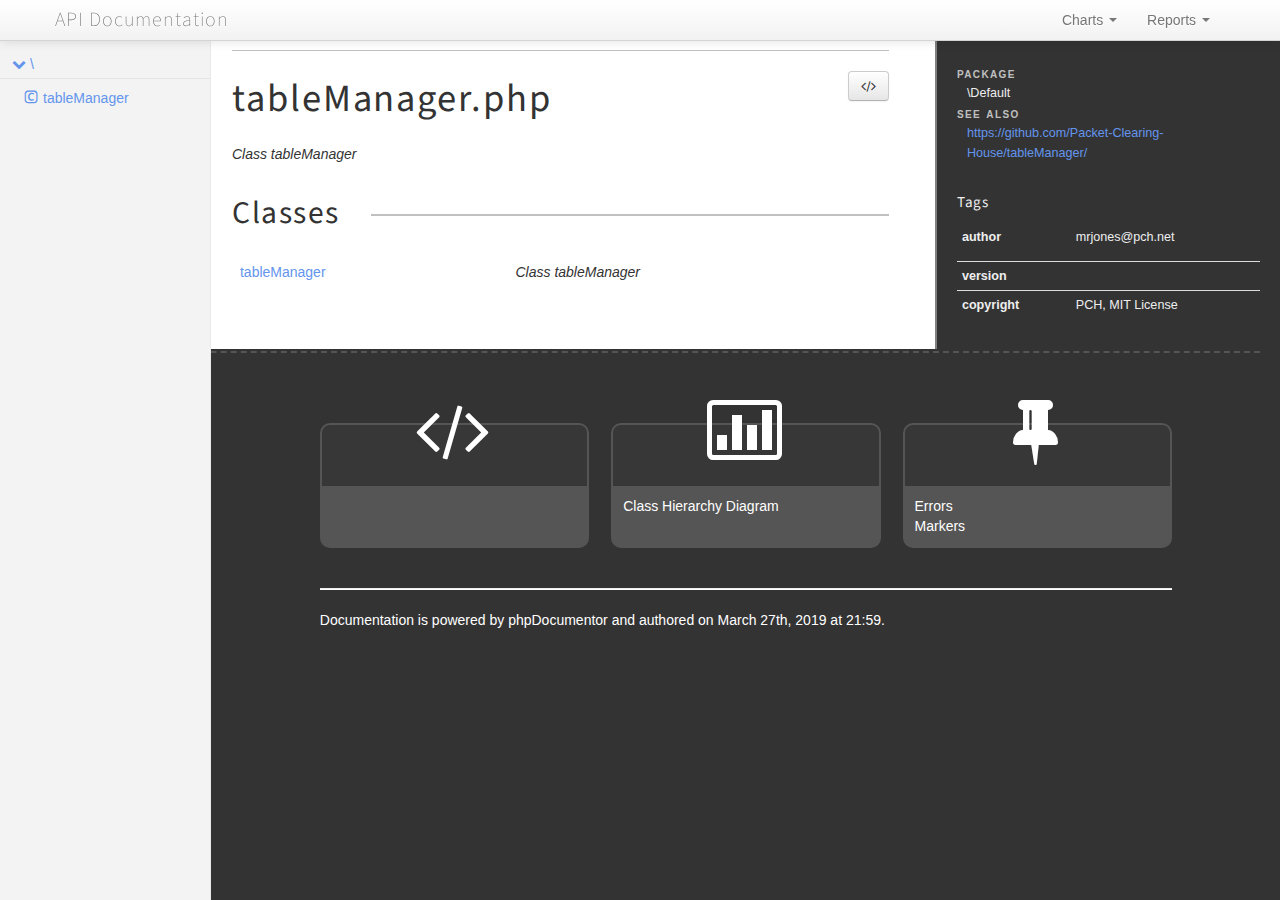
<file: phpdoc/files/tableManager.html>
<!DOCTYPE html>
<html lang="en">
<head>
    <meta name="viewport" content="width=device-width, initial-scale=1.0, maximum-scale=1.0, user-scalable=0"/>
    <meta charset="utf-8"/>
    <title>API Documentation</title>
    <meta name="author" content=""/>
    <meta name="description" content=""/>

    <link href="../css/bootstrap-combined.no-icons.min.css" rel="stylesheet">
    <link href="../css/font-awesome.min.css" rel="stylesheet">
    <link href="../css/prism.css" rel="stylesheet" media="all"/>
    <link href="../css/template.css" rel="stylesheet" media="all"/>
    
    <!--[if lt IE 9]>
    <script src="../js/html5.js"></script>
    <![endif]-->
    <script src="../js/jquery-1.11.0.min.js"></script>
    <script src="../js/ui/1.10.4/jquery-ui.min.js"></script>
    <script src="../js/bootstrap.min.js"></script>
    <script src="../js/jquery.smooth-scroll.js"></script>
    <script src="../js/prism.min.js"></script>
    <!-- TODO: Add http://jscrollpane.kelvinluck.com/ to style the scrollbars for browsers not using webkit-->
        <script type="text/javascript">
        function loadExternalCodeSnippets() {
            Array.prototype.slice.call(document.querySelectorAll('pre[data-src]')).forEach(function (pre) {
                var src = pre.getAttribute('data-src');
                var extension = (src.match(/\.(\w+)$/) || [, ''])[1];
                var language = 'php';

                var code = document.createElement('code');
                code.className = 'language-' + language;

                pre.textContent = '';

                code.textContent = 'Loading…';

                pre.appendChild(code);

                var xhr = new XMLHttpRequest();

                xhr.open('GET', src, true);

                xhr.onreadystatechange = function () {
                    if (xhr.readyState == 4) {

                        if (xhr.status < 400 && xhr.responseText) {
                            code.textContent = xhr.responseText;

                            Prism.highlightElement(code);
                        }
                        else if (xhr.status >= 400) {
                            code.textContent = '✖ Error ' + xhr.status + ' while fetching file: ' + xhr.statusText;
                        }
                        else {
                            code.textContent = '✖ Error: File does not exist or is empty';
                        }
                    }
                };

                xhr.send(null);
            });
        }

        $(document).ready(function(){
            loadExternalCodeSnippets();
        });
        $('#source-view').on('shown', function () {
            loadExternalCodeSnippets();
        })
    </script>

    <link rel="shortcut icon" href="../images/favicon.ico"/>
    <link rel="apple-touch-icon" href="../images/apple-touch-icon.png"/>
    <link rel="apple-touch-icon" sizes="72x72" href="../images/apple-touch-icon-72x72.png"/>
    <link rel="apple-touch-icon" sizes="114x114" href="../images/apple-touch-icon-114x114.png"/>
</head>
<body>

<div class="navbar navbar-fixed-top">
    <div class="navbar-inner">
        <div class="container">
            <a class="btn btn-navbar" data-toggle="collapse" data-target=".nav-collapse">
                <i class="icon-ellipsis-vertical"></i>
            </a>
            <a class="brand" href="../index.html">API Documentation</a>

            <div class="nav-collapse">
                <ul class="nav pull-right">
                                        <li class="dropdown" id="charts-menu">
                        <a href="#" class="dropdown-toggle" data-toggle="dropdown">
                            Charts <b class="caret"></b>
                        </a>
                        <ul class="dropdown-menu">
                            <li>
                                <a href="../graphs/class.html">
                                    <i class="icon-list-alt"></i>&#160;Class hierarchy diagram
                                </a>
                            </li>
                        </ul>
                    </li>
                    <li class="dropdown" id="reports-menu">
                        <a href="#" class="dropdown-toggle" data-toggle="dropdown">
                            Reports <b class="caret"></b>
                        </a>
                        <ul class="dropdown-menu">
                            <li>
                                <a href="../reports/errors.html">
                                                                                                                                                                                        <i class="icon-list-alt"></i>&#160;Errors <span class="label label-info pull-right">0</span>
                                </a>
                            </li>
                            <li>
                                <a href="../reports/markers.html">
                                                                                                                                                                                        <i class="icon-list-alt"></i>&#160;Markers <span class="label label-info pull-right">0</span>
                                </a>
                            </li>
                            <li>
                                <a href="../reports/deprecated.html">
                                                                                                            <i class="icon-list-alt"></i>&#160;Deprecated <span class="label label-info pull-right">0</span>
                                </a>
                            </li>
                        </ul>
                    </li>
                </ul>
            </div>
        </div>
    </div>
    <!--<div class="go_to_top">-->
    <!--<a href="#___" style="color: inherit">Back to top&#160;&#160;<i class="icon-upload icon-white"></i></a>-->
    <!--</div>-->
</div>

<div id="___" class="container-fluid">
        <section class="row-fluid">
        <div class="span2 sidebar">
                                <div class="accordion" style="margin-bottom: 0">
        <div class="accordion-group">
            <div class="accordion-heading">
                                    <a class="accordion-toggle " data-toggle="collapse" data-target="#namespace-485410469"></a>
                                <a href="../namespaces/default.html" style="margin-left: 30px; padding-left: 0">\</a>
            </div>
            <div id="namespace-485410469" class="accordion-body collapse in">
                <div class="accordion-inner">

                    
                    <ul>
                                                                                                    <li class="class"><a href="../classes/tableManager.html">tableManager</a></li>
                                            </ul>
                </div>
            </div>
        </div>
    </div>

        </div>
    </section>
    <section class="row-fluid">
        <div class="span10 offset2">
            <div class="row-fluid">
                <div class="span8 content file">
                    <nav>
                                                                    </nav>

                    <a href="#source-view" role="button" class="pull-right btn" data-toggle="modal"><i class="icon-code"></i></a>
                    <h1><small></small>tableManager.php</h1>
                    <p><em>Class tableManager</em></p>
                    

                    
                    
                                        <h2>Classes</h2>
                    <table class="table table-hover">
                                            <tr>
                            <td><a href="../classes/tableManager.html">tableManager</a></td>
                            <td><em>Class tableManager</em></td>
                        </tr>
                                        </table>
                                    </div>

                <aside class="span4 detailsbar">
                    <dl>
                                                    <dt>Package</dt>
                            <dd><div class="namespace-wrapper">\Default</div></dd>
                        
                                                                                    <dt>See also</dt>
                                                                                        <dd><a href=""><div class="namespace-wrapper">https://github.com/Packet-Clearing-House/tableManager/</div></a></dd>
                                                    
                    </dl>
                    <h2>Tags</h2>
                    <table class="table table-condensed">
                                                    <tr>
                                <th>
                                    author
                                </th>
                                <td>
                                                                            <p>mrjones@pch.net</p>
                                                                    </td>
                            </tr>
                                                    <tr>
                                <th>
                                    version
                                </th>
                                <td>
                                                                            
                                                                    </td>
                            </tr>
                                                    <tr>
                                <th>
                                    copyright
                                </th>
                                <td>
                                                                            <p>PCH, MIT License</p>
                                                                    </td>
                            </tr>
                                            </table>

                </aside>
            </div>

            
            
        </div>
    </section>

    <div id="source-view" class="modal hide fade" tabindex="-1" role="dialog" aria-labelledby="source-view-label" aria-hidden="true">
        <div class="modal-header">
            <button type="button" class="close" data-dismiss="modal" aria-hidden="true">×</button>
            <h3 id="source-view-label"></h3>
        </div>
        <div class="modal-body">
            <pre data-src="../files/tableManager.php.txt" class="language-php line-numbers"></pre>
        </div>
    </div>

    <footer class="row-fluid">
        <section class="span10 offset2">
            <section class="row-fluid">
                <section class="span10 offset1">
                    <section class="row-fluid footer-sections">
                        <section class="span4">
                                                        <h1><i class="icon-code"></i></h1>
                            <div>
                                <ul>
                                                                    </ul>
                            </div>
                        </section>
                        <section class="span4">
                                                        <h1><i class="icon-bar-chart"></i></h1>
                            <div>
                                <ul>
                                    <li><a href="../graphs/class.html">Class Hierarchy Diagram</a></li>
                                </ul>
                            </div>
                        </section>
                        <section class="span4">
                                                        <h1><i class="icon-pushpin"></i></h1>
                            <div>
                                <ul>
                                    <li><a href="../reports/errors.html">Errors</a></li>
                                    <li><a href="../reports/markers.html">Markers</a></li>
                                </ul>
                            </div>
                        </section>
                    </section>
                </section>
            </section>
            <section class="row-fluid">
                <section class="span10 offset1">
                    <hr />
                    Documentation is powered by <a href="http://www.phpdoc.org/">phpDocumentor </a> and authored
                    on March 27th, 2019 at 21:59.
                </section>
            </section>
        </section>
    </footer>
</div>

</body>
</html>
</file>
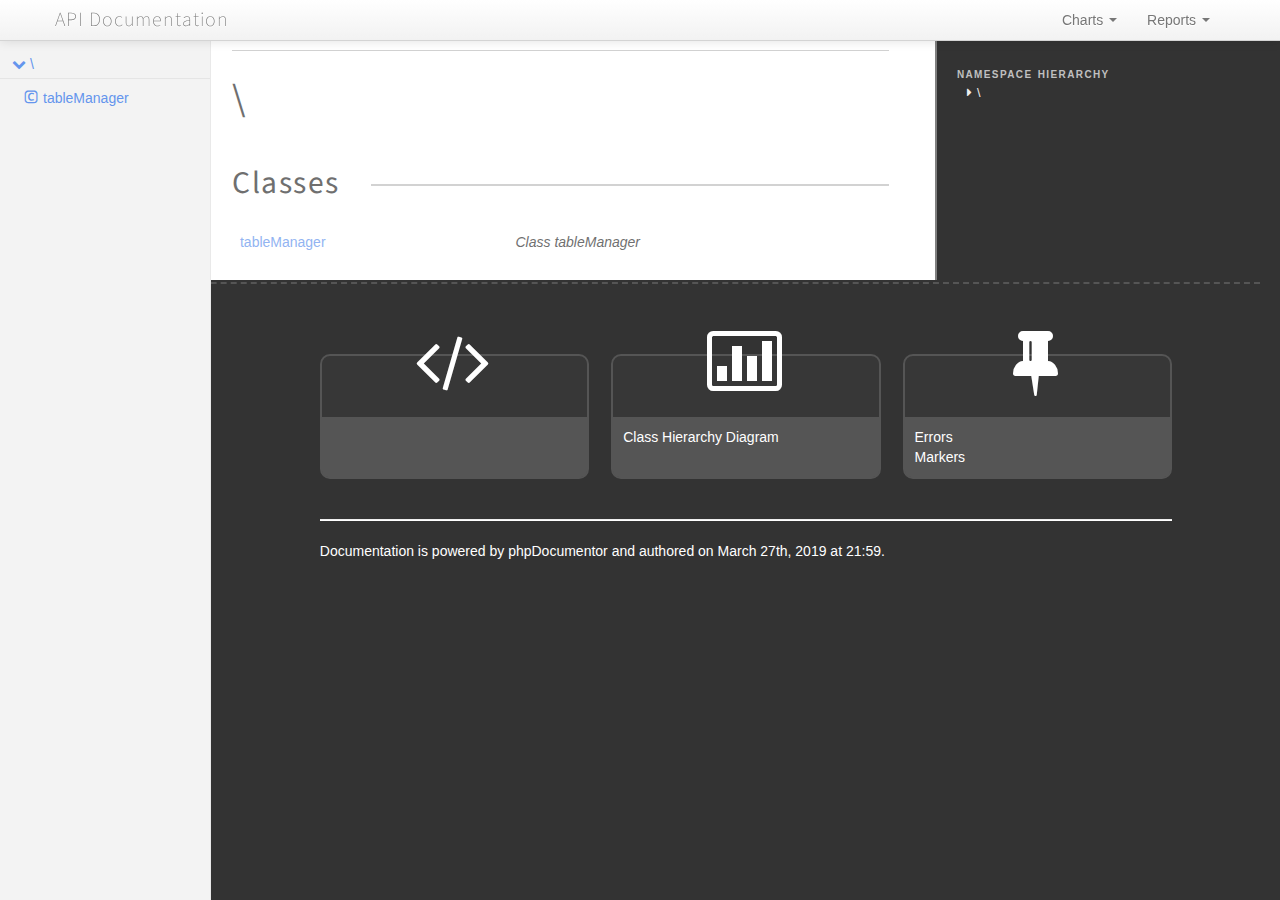
<file: phpdoc/namespaces/default.html>
<!DOCTYPE html>
<html lang="en">
<head>
    <meta name="viewport" content="width=device-width, initial-scale=1.0, maximum-scale=1.0, user-scalable=0"/>
    <meta charset="utf-8"/>
    <title>API Documentation</title>
    <meta name="author" content=""/>
    <meta name="description" content=""/>

    <link href="../css/bootstrap-combined.no-icons.min.css" rel="stylesheet">
    <link href="../css/font-awesome.min.css" rel="stylesheet">
    <link href="../css/prism.css" rel="stylesheet" media="all"/>
    <link href="../css/template.css" rel="stylesheet" media="all"/>
    
    <!--[if lt IE 9]>
    <script src="../js/html5.js"></script>
    <![endif]-->
    <script src="../js/jquery-1.11.0.min.js"></script>
    <script src="../js/ui/1.10.4/jquery-ui.min.js"></script>
    <script src="../js/bootstrap.min.js"></script>
    <script src="../js/jquery.smooth-scroll.js"></script>
    <script src="../js/prism.min.js"></script>
    <!-- TODO: Add http://jscrollpane.kelvinluck.com/ to style the scrollbars for browsers not using webkit-->
    
    <link rel="shortcut icon" href="../images/favicon.ico"/>
    <link rel="apple-touch-icon" href="../images/apple-touch-icon.png"/>
    <link rel="apple-touch-icon" sizes="72x72" href="../images/apple-touch-icon-72x72.png"/>
    <link rel="apple-touch-icon" sizes="114x114" href="../images/apple-touch-icon-114x114.png"/>
</head>
<body>

<div class="navbar navbar-fixed-top">
    <div class="navbar-inner">
        <div class="container">
            <a class="btn btn-navbar" data-toggle="collapse" data-target=".nav-collapse">
                <i class="icon-ellipsis-vertical"></i>
            </a>
            <a class="brand" href="../index.html">API Documentation</a>

            <div class="nav-collapse">
                <ul class="nav pull-right">
                                        <li class="dropdown" id="charts-menu">
                        <a href="#" class="dropdown-toggle" data-toggle="dropdown">
                            Charts <b class="caret"></b>
                        </a>
                        <ul class="dropdown-menu">
                            <li>
                                <a href="../graphs/class.html">
                                    <i class="icon-list-alt"></i>&#160;Class hierarchy diagram
                                </a>
                            </li>
                        </ul>
                    </li>
                    <li class="dropdown" id="reports-menu">
                        <a href="#" class="dropdown-toggle" data-toggle="dropdown">
                            Reports <b class="caret"></b>
                        </a>
                        <ul class="dropdown-menu">
                            <li>
                                <a href="../reports/errors.html">
                                                                                                                                                                                        <i class="icon-list-alt"></i>&#160;Errors <span class="label label-info pull-right">0</span>
                                </a>
                            </li>
                            <li>
                                <a href="../reports/markers.html">
                                                                                                                                                                                        <i class="icon-list-alt"></i>&#160;Markers <span class="label label-info pull-right">0</span>
                                </a>
                            </li>
                            <li>
                                <a href="../reports/deprecated.html">
                                                                                                            <i class="icon-list-alt"></i>&#160;Deprecated <span class="label label-info pull-right">0</span>
                                </a>
                            </li>
                        </ul>
                    </li>
                </ul>
            </div>
        </div>
    </div>
    <!--<div class="go_to_top">-->
    <!--<a href="#___" style="color: inherit">Back to top&#160;&#160;<i class="icon-upload icon-white"></i></a>-->
    <!--</div>-->
</div>

<div id="___" class="container-fluid">
        <section class="row-fluid">
        <div class="span2 sidebar">
                                <div class="accordion" style="margin-bottom: 0">
        <div class="accordion-group">
            <div class="accordion-heading">
                                    <a class="accordion-toggle " data-toggle="collapse" data-target="#namespace-1605724252"></a>
                                <a href="../namespaces/default.html" style="margin-left: 30px; padding-left: 0">\</a>
            </div>
            <div id="namespace-1605724252" class="accordion-body collapse in">
                <div class="accordion-inner">

                    
                    <ul>
                                                                                                    <li class="class"><a href="../classes/tableManager.html">tableManager</a></li>
                                            </ul>
                </div>
            </div>
        </div>
    </div>

        </div>
    </section>
    <section class="row-fluid">
        <div class="span10 offset2">
            <div class="row-fluid">
                <div class="span8 content namespace">
                    <nav>
                                                
                                            </nav>
                    <h1><small></small>\</h1>

                    
                    
                    
                                        <h2>Classes</h2>
                    <table class="table table-hover">
                                            <tr>
                            <td><a href="../classes/tableManager.html">tableManager</a></td>
                            <td><em>Class tableManager</em></td>
                        </tr>
                                        </table>
                                    </div>

                <aside class="span4 detailsbar">
                    <dl>
                        <dt>Namespace hierarchy</dt>
                        <dd class="hierarchy">
                                                                                                                                                <div class="namespace-wrapper">\</div>
                        </dd>
                    </dl>
                </aside>
            </div>

            
            
        </div>
    </section>

    <footer class="row-fluid">
        <section class="span10 offset2">
            <section class="row-fluid">
                <section class="span10 offset1">
                    <section class="row-fluid footer-sections">
                        <section class="span4">
                                                        <h1><i class="icon-code"></i></h1>
                            <div>
                                <ul>
                                                                    </ul>
                            </div>
                        </section>
                        <section class="span4">
                                                        <h1><i class="icon-bar-chart"></i></h1>
                            <div>
                                <ul>
                                    <li><a href="../graphs/class.html">Class Hierarchy Diagram</a></li>
                                </ul>
                            </div>
                        </section>
                        <section class="span4">
                                                        <h1><i class="icon-pushpin"></i></h1>
                            <div>
                                <ul>
                                    <li><a href="../reports/errors.html">Errors</a></li>
                                    <li><a href="../reports/markers.html">Markers</a></li>
                                </ul>
                            </div>
                        </section>
                    </section>
                </section>
            </section>
            <section class="row-fluid">
                <section class="span10 offset1">
                    <hr />
                    Documentation is powered by <a href="http://www.phpdoc.org/">phpDocumentor </a> and authored
                    on March 27th, 2019 at 21:59.
                </section>
            </section>
        </section>
    </footer>
</div>

</body>
</html>
</file>
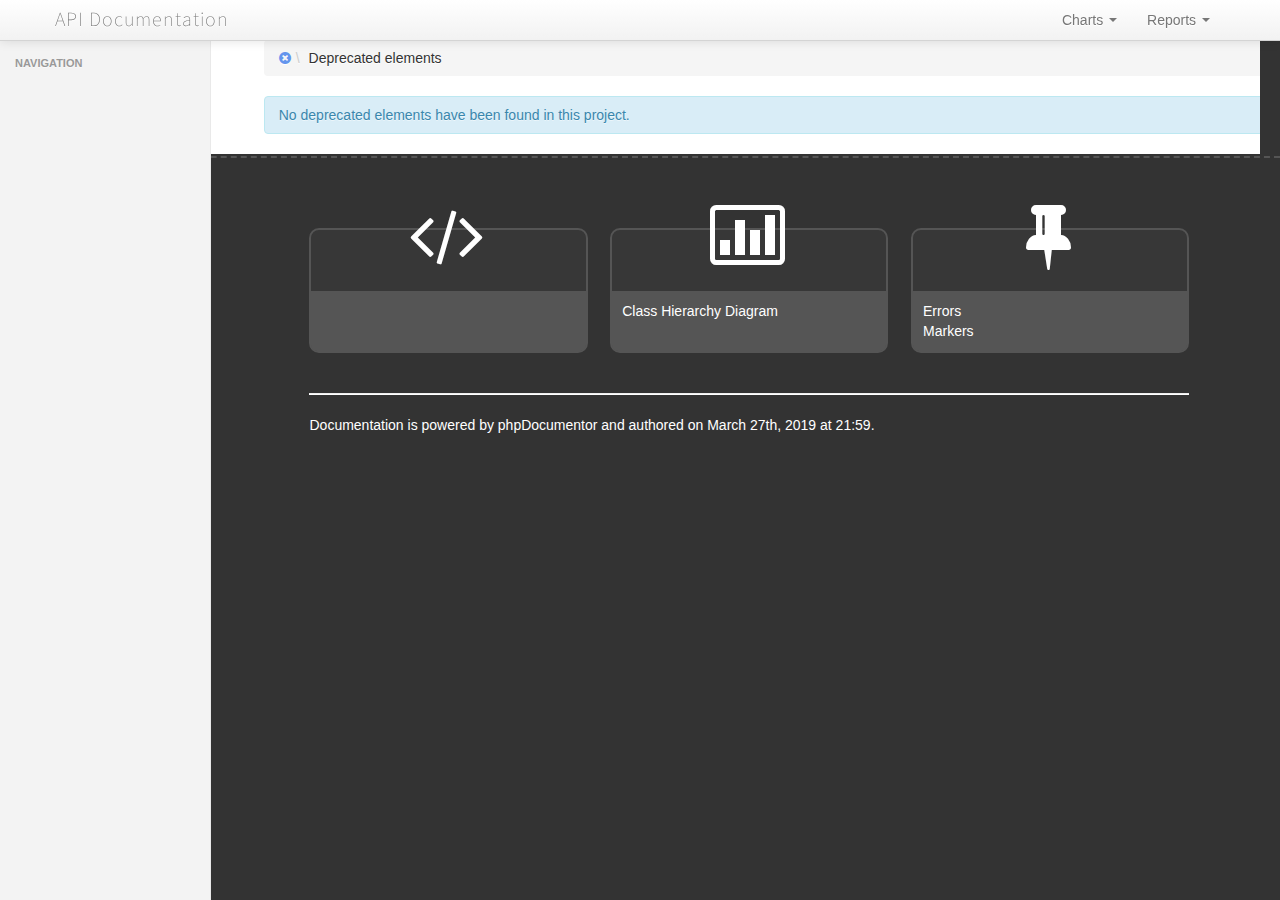
<file: phpdoc/reports/deprecated.html>
<!DOCTYPE html>
<html lang="en">
<head>
    <meta name="viewport" content="width=device-width, initial-scale=1.0, maximum-scale=1.0, user-scalable=0"/>
    <meta charset="utf-8"/>
    <title>     &raquo; Deprecated elements
</title>
    <meta name="author" content=""/>
    <meta name="description" content=""/>

    <link href="../css/bootstrap-combined.no-icons.min.css" rel="stylesheet">
    <link href="../css/font-awesome.min.css" rel="stylesheet">
    <link href="../css/prism.css" rel="stylesheet" media="all"/>
    <link href="../css/template.css" rel="stylesheet" media="all"/>
    
    <!--[if lt IE 9]>
    <script src="../js/html5.js"></script>
    <![endif]-->
    <script src="../js/jquery-1.11.0.min.js"></script>
    <script src="../js/ui/1.10.4/jquery-ui.min.js"></script>
    <script src="../js/bootstrap.min.js"></script>
    <script src="../js/jquery.smooth-scroll.js"></script>
    <script src="../js/prism.min.js"></script>
    <!-- TODO: Add http://jscrollpane.kelvinluck.com/ to style the scrollbars for browsers not using webkit-->
    
    <link rel="shortcut icon" href="../images/favicon.ico"/>
    <link rel="apple-touch-icon" href="../images/apple-touch-icon.png"/>
    <link rel="apple-touch-icon" sizes="72x72" href="../images/apple-touch-icon-72x72.png"/>
    <link rel="apple-touch-icon" sizes="114x114" href="../images/apple-touch-icon-114x114.png"/>
</head>
<body>

<div class="navbar navbar-fixed-top">
    <div class="navbar-inner">
        <div class="container">
            <a class="btn btn-navbar" data-toggle="collapse" data-target=".nav-collapse">
                <i class="icon-ellipsis-vertical"></i>
            </a>
            <a class="brand" href="../index.html">API Documentation</a>

            <div class="nav-collapse">
                <ul class="nav pull-right">
                                        <li class="dropdown" id="charts-menu">
                        <a href="#" class="dropdown-toggle" data-toggle="dropdown">
                            Charts <b class="caret"></b>
                        </a>
                        <ul class="dropdown-menu">
                            <li>
                                <a href="../graphs/class.html">
                                    <i class="icon-list-alt"></i>&#160;Class hierarchy diagram
                                </a>
                            </li>
                        </ul>
                    </li>
                    <li class="dropdown" id="reports-menu">
                        <a href="#" class="dropdown-toggle" data-toggle="dropdown">
                            Reports <b class="caret"></b>
                        </a>
                        <ul class="dropdown-menu">
                            <li>
                                <a href="../reports/errors.html">
                                                                                                                                                                                        <i class="icon-list-alt"></i>&#160;Errors <span class="label label-info pull-right">0</span>
                                </a>
                            </li>
                            <li>
                                <a href="../reports/markers.html">
                                                                                                                                                                                        <i class="icon-list-alt"></i>&#160;Markers <span class="label label-info pull-right">0</span>
                                </a>
                            </li>
                            <li>
                                <a href="../reports/deprecated.html">
                                                                                                            <i class="icon-list-alt"></i>&#160;Deprecated <span class="label label-info pull-right">0</span>
                                </a>
                            </li>
                        </ul>
                    </li>
                </ul>
            </div>
        </div>
    </div>
    <!--<div class="go_to_top">-->
    <!--<a href="#___" style="color: inherit">Back to top&#160;&#160;<i class="icon-upload icon-white"></i></a>-->
    <!--</div>-->
</div>

<div id="___" class="container-fluid">
        <div class="row-fluid">

        <div class="span2 sidebar">
            <ul class="side-nav nav nav-list">
                <li class="nav-header">Navigation</li>
                            </ul>
        </div>

        <div class="span10 offset2">
            <ul class="breadcrumb">
                <li><a href="../"><i class="icon-remove-sign"></i></a><span class="divider">\</span></li>
                <li>Deprecated elements</li>
            </ul>

            <div id="marker-accordion">
                                    <div class="alert alert-info">No deprecated elements have been found in this project.</div>
                                    </table>
                </div>
            </div>
        </div>
    </div>

    <footer class="row-fluid">
        <section class="span10 offset2">
            <section class="row-fluid">
                <section class="span10 offset1">
                    <section class="row-fluid footer-sections">
                        <section class="span4">
                                                        <h1><i class="icon-code"></i></h1>
                            <div>
                                <ul>
                                                                    </ul>
                            </div>
                        </section>
                        <section class="span4">
                                                        <h1><i class="icon-bar-chart"></i></h1>
                            <div>
                                <ul>
                                    <li><a href="../graphs/class.html">Class Hierarchy Diagram</a></li>
                                </ul>
                            </div>
                        </section>
                        <section class="span4">
                                                        <h1><i class="icon-pushpin"></i></h1>
                            <div>
                                <ul>
                                    <li><a href="../reports/errors.html">Errors</a></li>
                                    <li><a href="../reports/markers.html">Markers</a></li>
                                </ul>
                            </div>
                        </section>
                    </section>
                </section>
            </section>
            <section class="row-fluid">
                <section class="span10 offset1">
                    <hr />
                    Documentation is powered by <a href="http://www.phpdoc.org/">phpDocumentor </a> and authored
                    on March 27th, 2019 at 21:59.
                </section>
            </section>
        </section>
    </footer>
</div>

</body>
</html>
</file>
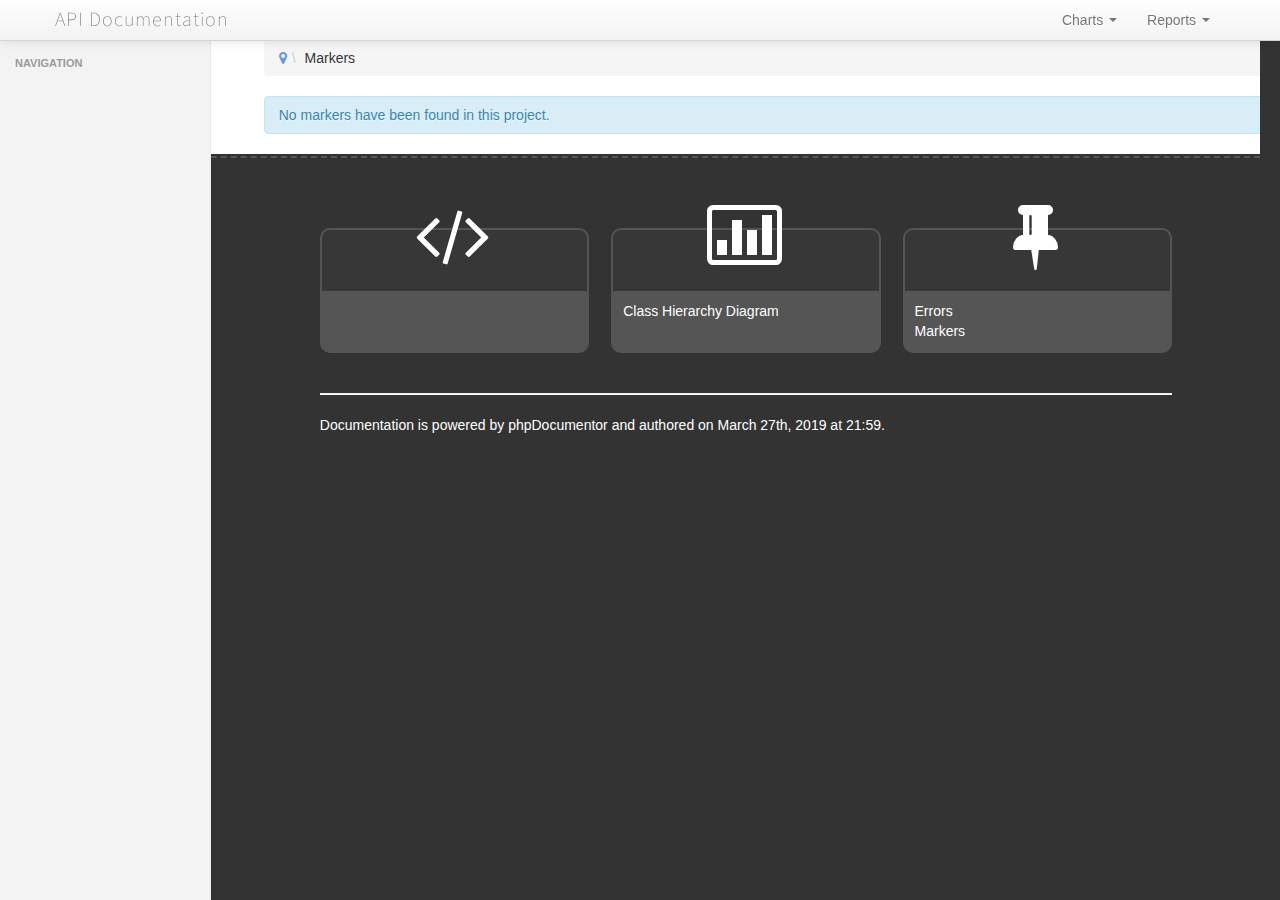
<file: phpdoc/reports/markers.html>
<!DOCTYPE html>
<html lang="en">
<head>
    <meta name="viewport" content="width=device-width, initial-scale=1.0, maximum-scale=1.0, user-scalable=0"/>
    <meta charset="utf-8"/>
    <title>     &raquo; Markers
</title>
    <meta name="author" content=""/>
    <meta name="description" content=""/>

    <link href="../css/bootstrap-combined.no-icons.min.css" rel="stylesheet">
    <link href="../css/font-awesome.min.css" rel="stylesheet">
    <link href="../css/prism.css" rel="stylesheet" media="all"/>
    <link href="../css/template.css" rel="stylesheet" media="all"/>
    
    <!--[if lt IE 9]>
    <script src="../js/html5.js"></script>
    <![endif]-->
    <script src="../js/jquery-1.11.0.min.js"></script>
    <script src="../js/ui/1.10.4/jquery-ui.min.js"></script>
    <script src="../js/bootstrap.min.js"></script>
    <script src="../js/jquery.smooth-scroll.js"></script>
    <script src="../js/prism.min.js"></script>
    <!-- TODO: Add http://jscrollpane.kelvinluck.com/ to style the scrollbars for browsers not using webkit-->
    
    <link rel="shortcut icon" href="../images/favicon.ico"/>
    <link rel="apple-touch-icon" href="../images/apple-touch-icon.png"/>
    <link rel="apple-touch-icon" sizes="72x72" href="../images/apple-touch-icon-72x72.png"/>
    <link rel="apple-touch-icon" sizes="114x114" href="../images/apple-touch-icon-114x114.png"/>
</head>
<body>

<div class="navbar navbar-fixed-top">
    <div class="navbar-inner">
        <div class="container">
            <a class="btn btn-navbar" data-toggle="collapse" data-target=".nav-collapse">
                <i class="icon-ellipsis-vertical"></i>
            </a>
            <a class="brand" href="../index.html">API Documentation</a>

            <div class="nav-collapse">
                <ul class="nav pull-right">
                                        <li class="dropdown" id="charts-menu">
                        <a href="#" class="dropdown-toggle" data-toggle="dropdown">
                            Charts <b class="caret"></b>
                        </a>
                        <ul class="dropdown-menu">
                            <li>
                                <a href="../graphs/class.html">
                                    <i class="icon-list-alt"></i>&#160;Class hierarchy diagram
                                </a>
                            </li>
                        </ul>
                    </li>
                    <li class="dropdown" id="reports-menu">
                        <a href="#" class="dropdown-toggle" data-toggle="dropdown">
                            Reports <b class="caret"></b>
                        </a>
                        <ul class="dropdown-menu">
                            <li>
                                <a href="../reports/errors.html">
                                                                                                                                                                                        <i class="icon-list-alt"></i>&#160;Errors <span class="label label-info pull-right">0</span>
                                </a>
                            </li>
                            <li>
                                <a href="../reports/markers.html">
                                                                                                                                                                                        <i class="icon-list-alt"></i>&#160;Markers <span class="label label-info pull-right">0</span>
                                </a>
                            </li>
                            <li>
                                <a href="../reports/deprecated.html">
                                                                                                            <i class="icon-list-alt"></i>&#160;Deprecated <span class="label label-info pull-right">0</span>
                                </a>
                            </li>
                        </ul>
                    </li>
                </ul>
            </div>
        </div>
    </div>
    <!--<div class="go_to_top">-->
    <!--<a href="#___" style="color: inherit">Back to top&#160;&#160;<i class="icon-upload icon-white"></i></a>-->
    <!--</div>-->
</div>

<div id="___" class="container-fluid">
        <section class="row-fluid">
        <div class="span2 sidebar">
            <ul class="side-nav nav nav-list">
                <li class="nav-header">Navigation</li>
                                                                                                    </ul>
        </div>

        <div class="span10 offset2">

            <ul class="breadcrumb">
                <li><a href="../"><i class="icon-map-marker"></i></a><span class="divider">\</span></li>
                <li>Markers</li>
            </ul>

                            <div class="alert alert-info">No markers have been found in this project.</div>
            
            <div id="marker-accordion">
                                                                </div>
        </div>
    </section>

    <footer class="row-fluid">
        <section class="span10 offset2">
            <section class="row-fluid">
                <section class="span10 offset1">
                    <section class="row-fluid footer-sections">
                        <section class="span4">
                                                        <h1><i class="icon-code"></i></h1>
                            <div>
                                <ul>
                                                                    </ul>
                            </div>
                        </section>
                        <section class="span4">
                                                        <h1><i class="icon-bar-chart"></i></h1>
                            <div>
                                <ul>
                                    <li><a href="../graphs/class.html">Class Hierarchy Diagram</a></li>
                                </ul>
                            </div>
                        </section>
                        <section class="span4">
                                                        <h1><i class="icon-pushpin"></i></h1>
                            <div>
                                <ul>
                                    <li><a href="../reports/errors.html">Errors</a></li>
                                    <li><a href="../reports/markers.html">Markers</a></li>
                                </ul>
                            </div>
                        </section>
                    </section>
                </section>
            </section>
            <section class="row-fluid">
                <section class="span10 offset1">
                    <hr />
                    Documentation is powered by <a href="http://www.phpdoc.org/">phpDocumentor </a> and authored
                    on March 27th, 2019 at 21:59.
                </section>
            </section>
        </section>
    </footer>
</div>

</body>
</html>
</file>
<file: phpdoc/css/prism.css>
/**
 * prism.js default theme for JavaScript, CSS and HTML
 * Based on dabblet (http://dabblet.com)
 * @author Lea Verou
 */

code[class*="language-"],
pre[class*="language-"] {
	color: black;
	text-shadow: 0 1px white;
	font-family: Consolas, Monaco, 'Andale Mono', monospace;
	direction: ltr;
	text-align: left;
	white-space: pre;
	word-spacing: normal;

	-moz-tab-size: 4;
	-o-tab-size: 4;
	tab-size: 4;

	-webkit-hyphens: none;
	-moz-hyphens: none;
	-ms-hyphens: none;
	hyphens: none;
}

::-moz-selection {
	text-shadow: none;
	background: #b3d4fc;
}

::selection {
	text-shadow: none;
	background: #b3d4fc;
}

@media print {
	code[class*="language-"],
	pre[class*="language-"] {
		text-shadow: none;
	}
}

/* Code blocks */
pre[class*="language-"] {
	padding: 1em;
	margin: .5em 0;
	overflow: auto;
}

:not(pre) > code[class*="language-"],
pre[class*="language-"] {
	background: #f5f2f0;
}

/* Inline code */
:not(pre) > code[class*="language-"] {
	padding: .1em;
	border-radius: .3em;
}

.token.comment,
.token.prolog,
.token.doctype,
.token.cdata {
	color: slategray;
}

.token.punctuation {
	color: #999;
}

.namespace {
	opacity: .7;
}

.token.property,
.token.tag,
.token.boolean,
.token.number {
	color: #905;
}

.token.selector,
.token.attr-name,
.token.string {
	color: #690;
}

.token.operator,
.token.entity,
.token.url,
.language-css .token.string,
.style .token.string {
	color: #a67f59;
	background: hsla(0,0%,100%,.5);
}

.token.atrule,
.token.attr-value,
.token.keyword {
	color: #07a;
}


.token.regex,
.token.important {
	color: #e90;
}

.token.important {
	font-weight: bold;
}

.token.entity {
	cursor: help;
}
pre[data-line] {
	position: relative;
	padding: 1em 0 1em 3em;
}

.line-highlight {
	position: absolute;
	left: 0;
	right: 0;
	padding: inherit 0;
	margin-top: 1em; /* Same as .prism’s padding-top */

	background: hsla(24, 20%, 50%,.08);
	background: -moz-linear-gradient(left, hsla(24, 20%, 50%,.1) 70%, hsla(24, 20%, 50%,0));
	background: -webkit-linear-gradient(left, hsla(24, 20%, 50%,.1) 70%, hsla(24, 20%, 50%,0));
	background: -o-linear-gradient(left, hsla(24, 20%, 50%,.1) 70%, hsla(24, 20%, 50%,0));
	background: linear-gradient(left, hsla(24, 20%, 50%,.1) 70%, hsla(24, 20%, 50%,0));
	
	pointer-events: none;
	
	line-height: inherit;
	white-space: pre;
}

	.line-highlight:before,
	.line-highlight[data-end]:after {
		content: attr(data-start);
		position: absolute;
		top: .4em;
		left: .6em;
		min-width: 1em;
		padding: 0 .5em;
		background-color: hsla(24, 20%, 50%,.4);
		color: hsl(24, 20%, 95%);
		font: bold 65%/1.5 sans-serif;
		text-align: center;
		vertical-align: .3em;
		border-radius: 999px;
		text-shadow: none;
		box-shadow: 0 1px white;
	}
	
	.line-highlight[data-end]:after {
		content: attr(data-end);
		top: auto;
		bottom: .4em;
	}
pre.line-numbers {
	position: relative;
	padding-left: 3.8em;
	counter-reset: linenumber;
}

pre.line-numbers > code {
	position: relative;
}

.line-numbers .line-numbers-rows {
	position: absolute;
	pointer-events: none;
	top: 0;
	font-size: 100%;
	left: -3.8em;
	width: 3em; /* works for line-numbers below 1000 lines */
	letter-spacing: -1px;
	border-right: 1px solid #999;

	-webkit-user-select: none;
	-moz-user-select: none;
	-ms-user-select: none;
	user-select: none;

}

	.line-numbers-rows > span {
		pointer-events: none;
		display: block;
		counter-increment: linenumber;
	}

		.line-numbers-rows > span:before {
			content: counter(linenumber);
			color: #999;
			display: block;
			padding-right: 0.8em;
			text-align: right;
		}
</file>
<file: phpdoc/css/template.css>
@import url(https://fonts.googleapis.com/css?family=Source+Sans+Pro);
@import url('phpdocumentor-clean-icons/style.css');

body {
    padding-top:      40px;
    background-color: #333333;
}

a {
    color: #6495ed;
}
a.anchor {
    height: 40px;
    margin-top: -40px;
    display: block;
}

h1, h2, h3, h4, h5, h6, .brand {
    font-family:    'Source Sans Pro', sans-serif;
    font-weight:    normal;
    letter-spacing: 0.05em;
}

h2, h3, .detailsbar h1 {
    overflow:    hidden;
    white-space: nowrap;
    margin:      30px 0 20px 0;
}

h2:after, h3:after, .detailsbar h1:after {
    content:        '';
    display:        inline-block;
    vertical-align: middle;
    width:          100%;
    height:         2px;
    margin-left:    1em;
    background:     silver;
}

h3 {
    margin: 10px 0 20px 0;
}

h4 {
    margin:    20px 0 10px 0;
    color:     gray;
    font-size: 18.5px;
}

h3.public, h3.protected, h3.private {
    padding-left: 10px;
    text-overflow: ellipsis;
}

.table tr:first-of-type th, .table tr:first-of-type td {
    border-top: none;
}
.detailsbar {
    color:            #eeeeee;
    background-color: #333333;
    font-size:        0.9em;
    overflow:         hidden;
    border-left:      2px solid gray;
}

.detailsbar h1 {
    font-size:     1.5em;
    margin-bottom: 20px;
    margin-top:    0;
}

.detailsbar h2 {
    font-size: 1.2em;
    margin:    0;
    padding:   0;
}

.detailsbar h1:after {
    background: gray;
}
.detailsbar h2:after, .detailsbar h3:after {
    background: transparent;
}

.detailsbar dt {
    font-variant:   small-caps;
    text-transform: lowercase;
    font-size:      1.1em;
    letter-spacing: 0.1em;
    color:          silver;
}

.hierarchy div:nth-of-type(2) { margin-left: 11px; }
.hierarchy div:nth-of-type(3) { margin-left: 22px; }
.hierarchy div:nth-of-type(4) { margin-left: 33px; }
.hierarchy div:nth-of-type(5) { margin-left: 44px; }
.hierarchy div:nth-of-type(6) { margin-left: 55px; }
.hierarchy div:nth-of-type(7) { margin-left: 66px; }
.hierarchy div:nth-of-type(8) { margin-left: 77px; }
.hierarchy div:nth-of-type(9) { margin-left: 88px; }
.hierarchy div:before {
    content: "\f0da";
    font-family: FontAwesome;
    margin-right: 5px;
}

.row-fluid {
    background-color: white;
    overflow:         hidden;
}

footer.row-fluid, footer.row-fluid * {
    background-color: #333333;
    color:            white;
}

footer.row-fluid {
    border-top: 2px dashed #555;
    margin-top: 2px;
}

.footer-sections .span4 {
    border:        2px solid #555;
    text-align:    center;
    border-radius: 10px;
    margin-top:    70px;
    margin-bottom: 20px;
    background:    #373737;
}

.footer-sections .span4 h1 {
    background: transparent;
    margin-top: -30px;
    margin-bottom: 20px;
    font-size:  5em;
}

.footer-sections .span4 h1 * {
    background: transparent;
}

.footer-sections .span4 div {
    border-bottom-right-radius: 6px;
    border-bottom-left-radius: 6px;
    padding: 10px;
    min-height: 40px;
}
.footer-sections .span4 div, .footer-sections .span4 div * {
    background-color: #555;
}
.footer-sections .span4 ul {
    text-align: left;
    list-style: none;
    margin: 0;
    padding: 0;
}

.content {
    background-color: white;
    padding-right:    20px;
}

.content nav {
    text-align:     center;
    border-bottom:  1px solid silver;
    margin:         5px 0 20px 0;
    padding-bottom: 5px;
}

.content > h1 {
    padding-bottom: 15px;
}

.content > h1 small {
    display:        block;
    padding-bottom: 8px;
    font-size:      0.6em;
}

.deprecated {
    text-decoration: line-through;
}

.method {
    margin-bottom: 20px;
}

.method .signature .argument {
    color:       maroon;
    font-weight: bold;
}

.class #summary section.row-fluid {
    overflow: hidden
}

.class #summary .heading {
    font-weight: bold;
    text-align:  center;
}

.class #summary section .span4 {
    padding:        3px;
    overflow:       hidden;
    margin-bottom:  -9999px;
    padding-bottom: 9999px;
    white-space:    nowrap;
    text-overflow:  ellipsis;
    border-left:    5px solid transparent;
}

.class #summary section.public .span4:first-of-type:before,
.class #summary section.public .span6:first-of-type:before,
h3.public:before {
    font-family: FontAwesome;
    content:     "\f046";
    color:       green;
    display:     inline-block;
    width:       1.2em;
}

.class #summary section .span4:first-of-type,
.class #summary section .span6:first-of-type {
    padding-left: 21px;
}
.class #summary section .span4:first-of-type:before,
.class #summary section .span6:first-of-type:before {
    margin-left: -21px;
}
.class #summary section.protected .span4:first-of-type:before,
.class #summary section.protected .span6:first-of-type:before,
h3.protected:before {
    font-family: FontAwesome;
    content:     "\f132";
    color:       orange;
    display:     inline-block;
    width:       1.2em;
}

.class #summary section.private .span4:first-of-type:before,
.class #summary section.private .span6:first-of-type:before,
h3.private:before {
    font-family: FontAwesome;
    content:     "\f023";
    color:       red;
    display:     inline-block;
    width:       1.2em;
}

.class #summary section em {
    font-size: 0.9em;
    color: silver;
}
.class #summary .inherited {
    color:      gray;
    font-style: italic;
}

.accordion-group {
    border: none;
}

.accordion {
    margin-bottom: 0;
}

.accordion a:hover {
    text-decoration: none;
    background:      #333333;
    color:           #eeeeee;
}

.accordion-heading .accordion-toggle:before {
    content:      "\f078";
    font-family:  FontAwesome;
    margin-right: 5px;
}

.accordion-heading .accordion-toggle.collapsed:before {
    content: "\f054";
}
.accordion-heading .accordion-toggle {
    float: left;
    width: 16px;
    height: 16px;
    padding: 4px 2px 4px 12px;
}
.accordion-heading a {
    display: block;
    padding: 4px 12px;
}

.accordion-inner a {
    display: block;
    padding: 4px 12px;
}

.accordion-inner > ul a:before {
    font-family: 'phpdocumentor-clean-icons';
    content:      "\e001";
    margin-right: 5px;
}

.accordion-inner li.class a:before {
    content:      "\e002";
}

.accordion-inner li.interface a:before {
    content:      "\e001";
}

.accordion-inner li.trait a:before {
    content:      "\e000";
}

.accordion-inner {
    padding: 4px 0 4px 12px;
}
.accordion-inner ul {
    list-style: none;
    padding:    0;
    margin:     0;
}

.row-fluid .span2 {
    width: 16.5%;
}

body .modal {
    width: 90%; /* desired relative width */
    left: 5%; /* (100%-width)/2 */
    /* place center */
    margin-left:auto;
    margin-right:auto;
}

.side-nav.nav-list li a {
    overflow: hidden;
    white-space: nowrap;
    text-overflow: ellipsis;
}

@media (min-width: 767px) {
    .sidebar {
        position:         fixed;
        top:              40px;
        bottom:           0;
        background-color: #f3f3f3;
        left:             0;
        border-right:     1px solid #e9e9e9;
        overflow-y:       scroll;
        overflow-x:       hidden;
        padding-top:      10px;
    }

    .sidebar::-webkit-scrollbar {
        width: 10px;
    }

    .sidebar::-webkit-scrollbar-thumb {
        background:      #cccccc;
        background-clip: padding-box;
        border:          3px solid #f3f3f3;
        border-radius:   5px;
    }

    .sidebar::-webkit-scrollbar-button {
        display: none;
    }

    .sidebar::-webkit-scrollbar-track {
        background: #f3f3f3;
    }
}

@media (max-width: 979px) {
    body {
        padding-top: 0;
    }
}

@media (max-width: 767px) {
    .class #summary .heading {
        display: none;
    }

    .detailsbar h1 {
        display: none;
    }

    body {
        background-color: white;
    }

    footer.row-fluid, footer.row-fluid * {
        background-color: white;
    }

    .footer-sections .span4 h1 {
        color: #ccccd9;
        margin-top: 0;
    }

    .detailsbar {
        background-color: white;
        color: #333;
        border: none;
    }

    .row-fluid .span2 {
        width: 100%;
    }
}

@media (min-width: 767px) {
    .detailsbar {
        min-height:     100%;
        margin-bottom:  -99999px;
        padding-bottom: 99999px;
        padding-left:   20px;
        padding-top:    10px;
    }
}

@media (min-width: 1200px) {
    .row-fluid .span2 {
        width: 16.5%;
    }
}
</file>
